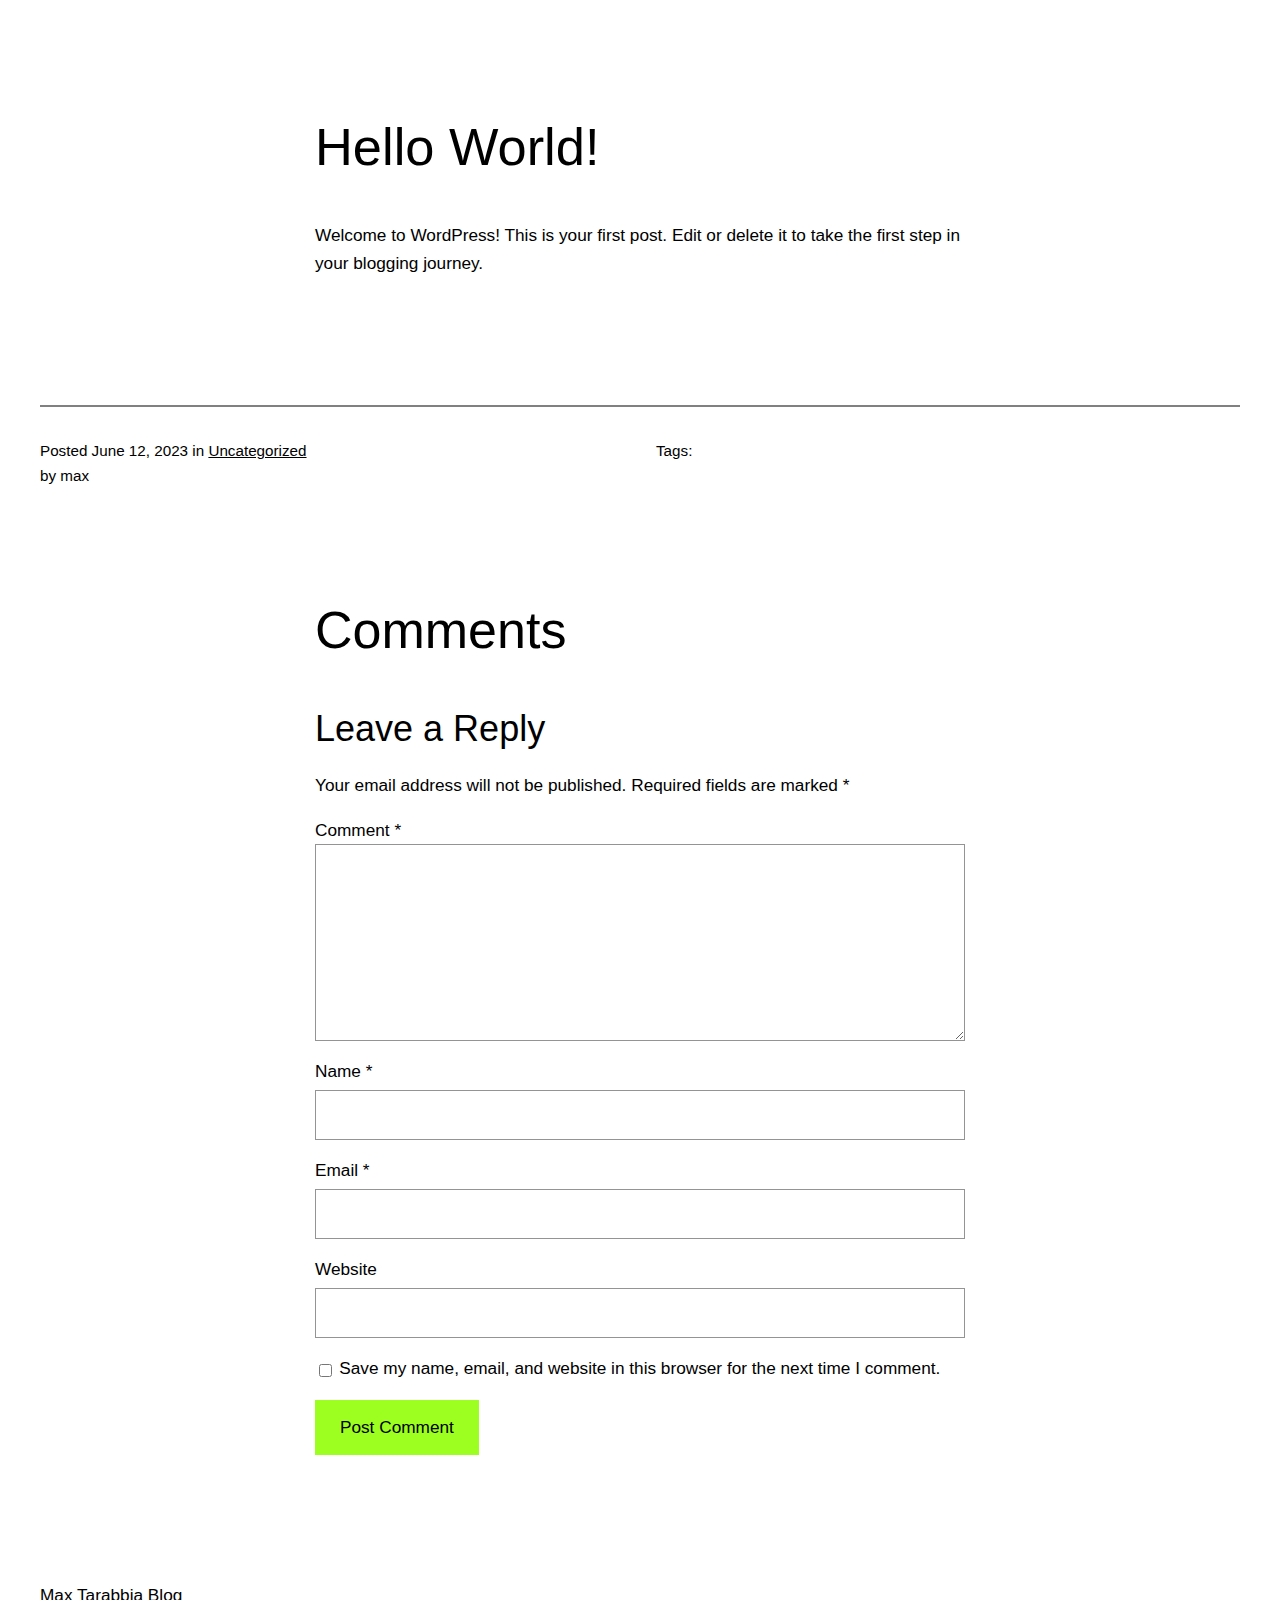
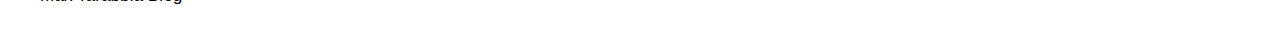
<file: hello-world-2/index.html>
<!DOCTYPE html>
<html lang="en-US">
<head>
	<meta charset="UTF-8">
	<meta name="viewport" content="width=device-width, initial-scale=1">
<meta name="robots" content="max-image-preview:large">
<title>Hello World! &#8211; Max Tarabbia Blog</title>
<link rel="alternate" type="application/rss+xml" title="Max Tarabbia Blog &raquo; Feed" href="/feed/">
<link rel="alternate" type="application/rss+xml" title="Max Tarabbia Blog &raquo; Comments Feed" href="/comments/feed/">
<link rel="alternate" type="application/rss+xml" title="Max Tarabbia Blog &raquo; Hello World! Comments Feed" href="/hello-world-2/feed/">
<script>
window._wpemojiSettings = {"baseUrl":"https:\/\/s.w.org\/images\/core\/emoji\/14.0.0\/72x72\/","ext":".png","svgUrl":"https:\/\/s.w.org\/images\/core\/emoji\/14.0.0\/svg\/","svgExt":".svg","source":{"concatemoji":"\/wp-includes\/js\/wp-emoji-release.min.js?ver=6.2.2"}};
/*! This file is auto-generated */
!function(e,a,t){var n,r,o,i=a.createElement("canvas"),p=i.getContext&&i.getContext("2d");function s(e,t){p.clearRect(0,0,i.width,i.height),p.fillText(e,0,0);e=i.toDataURL();return p.clearRect(0,0,i.width,i.height),p.fillText(t,0,0),e===i.toDataURL()}function c(e){var t=a.createElement("script");t.src=e,t.defer=t.type="text/javascript",a.getElementsByTagName("head")[0].appendChild(t)}for(o=Array("flag","emoji"),t.supports={everything:!0,everythingExceptFlag:!0},r=0;r<o.length;r++)t.supports[o[r]]=function(e){if(p&&p.fillText)switch(p.textBaseline="top",p.font="600 32px Arial",e){case"flag":return s("🏳️‍⚧️","🏳️​⚧️")?!1:!s("🇺🇳","🇺​🇳")&&!s("🏴󠁧󠁢󠁥󠁮󠁧󠁿","🏴​󠁧​󠁢​󠁥​󠁮​󠁧​󠁿");case"emoji":return!s("🫱🏻‍🫲🏿","🫱🏻​🫲🏿")}return!1}(o[r]),t.supports.everything=t.supports.everything&&t.supports[o[r]],"flag"!==o[r]&&(t.supports.everythingExceptFlag=t.supports.everythingExceptFlag&&t.supports[o[r]]);t.supports.everythingExceptFlag=t.supports.everythingExceptFlag&&!t.supports.flag,t.DOMReady=!1,t.readyCallback=function(){t.DOMReady=!0},t.supports.everything||(n=function(){t.readyCallback()},a.addEventListener?(a.addEventListener("DOMContentLoaded",n,!1),e.addEventListener("load",n,!1)):(e.attachEvent("onload",n),a.attachEvent("onreadystatechange",function(){"complete"===a.readyState&&t.readyCallback()})),(e=t.source||{}).concatemoji?c(e.concatemoji):e.wpemoji&&e.twemoji&&(c(e.twemoji),c(e.wpemoji)))}(window,document,window._wpemojiSettings);
</script>
<style>img.wp-smiley,
img.emoji {
	display: inline !important;
	border: none !important;
	box-shadow: none !important;
	height: 1em !important;
	width: 1em !important;
	margin: 0 0.07em !important;
	vertical-align: -0.1em !important;
	background: none !important;
	padding: 0 !important;
}</style>
	<style id="wp-block-post-featured-image-inline-css">.wp-block-post-featured-image{margin-left:0;margin-right:0}.wp-block-post-featured-image a{display:block}.wp-block-post-featured-image img{box-sizing:border-box;height:auto;max-width:100%;vertical-align:bottom;width:100%}.wp-block-post-featured-image.alignfull img,.wp-block-post-featured-image.alignwide img{width:100%}.wp-block-post-featured-image .wp-block-post-featured-image__overlay.has-background-dim{background-color:#000;inset:0;position:absolute}.wp-block-post-featured-image{position:relative}.wp-block-post-featured-image .wp-block-post-featured-image__overlay.has-background-gradient{background-color:transparent}.wp-block-post-featured-image .wp-block-post-featured-image__overlay.has-background-dim-0{opacity:0}.wp-block-post-featured-image .wp-block-post-featured-image__overlay.has-background-dim-10{opacity:.1}.wp-block-post-featured-image .wp-block-post-featured-image__overlay.has-background-dim-20{opacity:.2}.wp-block-post-featured-image .wp-block-post-featured-image__overlay.has-background-dim-30{opacity:.3}.wp-block-post-featured-image .wp-block-post-featured-image__overlay.has-background-dim-40{opacity:.4}.wp-block-post-featured-image .wp-block-post-featured-image__overlay.has-background-dim-50{opacity:.5}.wp-block-post-featured-image .wp-block-post-featured-image__overlay.has-background-dim-60{opacity:.6}.wp-block-post-featured-image .wp-block-post-featured-image__overlay.has-background-dim-70{opacity:.7}.wp-block-post-featured-image .wp-block-post-featured-image__overlay.has-background-dim-80{opacity:.8}.wp-block-post-featured-image .wp-block-post-featured-image__overlay.has-background-dim-90{opacity:.9}.wp-block-post-featured-image .wp-block-post-featured-image__overlay.has-background-dim-100{opacity:1}</style>
<style id="wp-block-post-title-inline-css">.wp-block-post-title{box-sizing:border-box;word-break:break-word}.wp-block-post-title a{display:inline-block}
.wp-block-post-title{font-weight: 400;margin-top: 1.25rem;margin-bottom: 1.25rem;}
.wp-block-post-title a:where(:not(.wp-element-button)){text-decoration: none;}
.wp-block-post-title a:where(:not(.wp-element-button)):hover{text-decoration: underline;}
.wp-block-post-title a:where(:not(.wp-element-button)):focus{text-decoration: underline dashed;}
.wp-block-post-title a:where(:not(.wp-element-button)):active{color: var(--wp--preset--color--secondary);text-decoration: none;}</style>
<style id="wp-block-group-inline-css">.wp-block-group{box-sizing:border-box}</style>
<style id="wp-block-paragraph-inline-css">.is-small-text{font-size:.875em}.is-regular-text{font-size:1em}.is-large-text{font-size:2.25em}.is-larger-text{font-size:3em}.has-drop-cap:not(:focus):first-letter{float:left;font-size:8.4em;font-style:normal;font-weight:100;line-height:.68;margin:.05em .1em 0 0;text-transform:uppercase}body.rtl .has-drop-cap:not(:focus):first-letter{float:none;margin-left:.1em}p.has-drop-cap.has-background{overflow:hidden}p.has-background{padding:1.25em 2.375em}:where(p.has-text-color:not(.has-link-color)) a{color:inherit}</style>
<style id="wp-block-post-content-inline-css">.wp-block-post-content a:where(:not(.wp-element-button)){color: var(--wp--preset--color--secondary);}</style>
<style id="wp-block-spacer-inline-css">.wp-block-spacer{clear:both}</style>
<style id="wp-block-separator-inline-css">@charset "UTF-8";.wp-block-separator{border:1px solid;border-left:none;border-right:none}.wp-block-separator.is-style-dots{background:none!important;border:none;height:auto;line-height:1;text-align:center}.wp-block-separator.is-style-dots:before{color:currentColor;content:"···";font-family:serif;font-size:1.5em;letter-spacing:2em;padding-left:2em}</style>
<style id="wp-block-post-date-inline-css">.wp-block-post-date{box-sizing:border-box}
.wp-block-post-date{font-size: var(--wp--preset--font-size--small);font-weight: 400;}
.wp-block-post-date a:where(:not(.wp-element-button)){text-decoration: none;}
.wp-block-post-date a:where(:not(.wp-element-button)):hover{text-decoration: underline;}</style>
<style id="wp-block-post-terms-inline-css">.wp-block-post-terms{box-sizing:border-box}.wp-block-post-terms .wp-block-post-terms__separator{white-space:pre-wrap}
.wp-block-post-terms{font-size: var(--wp--preset--font-size--small);}</style>
<style id="wp-block-post-author-inline-css">.wp-block-post-author{display:flex;flex-wrap:wrap}.wp-block-post-author__byline{font-size:.5em;margin-bottom:0;margin-top:0;width:100%}.wp-block-post-author__avatar{margin-right:1em}.wp-block-post-author__bio{font-size:.7em;margin-bottom:.7em}.wp-block-post-author__content{flex-basis:0;flex-grow:1}.wp-block-post-author__name{margin:0}
.wp-block-post-author{font-size: var(--wp--preset--font-size--small);}</style>
<style id="wp-block-columns-inline-css">.wp-block-columns{align-items:normal!important;box-sizing:border-box;display:flex;flex-wrap:wrap!important;margin-bottom:1.75em}@media (min-width:782px){.wp-block-columns{flex-wrap:nowrap!important}}.wp-block-columns.are-vertically-aligned-top{align-items:flex-start}.wp-block-columns.are-vertically-aligned-center{align-items:center}.wp-block-columns.are-vertically-aligned-bottom{align-items:flex-end}@media (max-width:781px){.wp-block-columns:not(.is-not-stacked-on-mobile)>.wp-block-column{flex-basis:100%!important}}@media (min-width:782px){.wp-block-columns:not(.is-not-stacked-on-mobile)>.wp-block-column{flex-basis:0;flex-grow:1}.wp-block-columns:not(.is-not-stacked-on-mobile)>.wp-block-column[style*=flex-basis]{flex-grow:0}}.wp-block-columns.is-not-stacked-on-mobile{flex-wrap:nowrap!important}.wp-block-columns.is-not-stacked-on-mobile>.wp-block-column{flex-basis:0;flex-grow:1}.wp-block-columns.is-not-stacked-on-mobile>.wp-block-column[style*=flex-basis]{flex-grow:0}:where(.wp-block-columns.has-background){padding:1.25em 2.375em}.wp-block-column{flex-grow:1;min-width:0;overflow-wrap:break-word;word-break:break-word}.wp-block-column.is-vertically-aligned-top{align-self:flex-start}.wp-block-column.is-vertically-aligned-center{align-self:center}.wp-block-column.is-vertically-aligned-bottom{align-self:flex-end}.wp-block-column.is-vertically-aligned-bottom,.wp-block-column.is-vertically-aligned-center,.wp-block-column.is-vertically-aligned-top{width:100%}</style>
<style id="wp-block-heading-inline-css">h1.has-background,h2.has-background,h3.has-background,h4.has-background,h5.has-background,h6.has-background{padding:1.25em 2.375em}</style>
<style id="wp-block-comments-title-inline-css">.wp-block-comments-title{font-size: var(--wp--preset--font-size--large);margin-bottom: var(--wp--preset--spacing--40);}</style>
<style id="wp-block-comment-template-inline-css">.wp-block-comment-template{box-sizing:border-box;list-style:none;margin-bottom:0;max-width:100%;padding:0}.wp-block-comment-template li{clear:both}.wp-block-comment-template ol{list-style:none;margin-bottom:0;max-width:100%;padding-left:2rem}.wp-block-comment-template.alignleft{float:left}.wp-block-comment-template.aligncenter{margin-left:auto;margin-right:auto;width:-moz-fit-content;width:fit-content}.wp-block-comment-template.alignright{float:right}</style>
<style id="wp-block-comments-pagination-inline-css">.wp-block-comments-pagination>.wp-block-comments-pagination-next,.wp-block-comments-pagination>.wp-block-comments-pagination-numbers,.wp-block-comments-pagination>.wp-block-comments-pagination-previous{margin-bottom:.5em;margin-right:.5em}.wp-block-comments-pagination>.wp-block-comments-pagination-next:last-child,.wp-block-comments-pagination>.wp-block-comments-pagination-numbers:last-child,.wp-block-comments-pagination>.wp-block-comments-pagination-previous:last-child{margin-right:0}.wp-block-comments-pagination .wp-block-comments-pagination-previous-arrow{display:inline-block;margin-right:1ch}.wp-block-comments-pagination .wp-block-comments-pagination-previous-arrow:not(.is-arrow-chevron){transform:scaleX(1)}.wp-block-comments-pagination .wp-block-comments-pagination-next-arrow{display:inline-block;margin-left:1ch}.wp-block-comments-pagination .wp-block-comments-pagination-next-arrow:not(.is-arrow-chevron){transform:scaleX(1)}.wp-block-comments-pagination.aligncenter{justify-content:center}
.wp-block-comments-pagination{margin-top: var(--wp--preset--spacing--40);}
.wp-block-comments-pagination a:where(:not(.wp-element-button)){text-decoration: none;}</style>
<style id="wp-block-post-comments-form-inline-css">.wp-block-post-comments-form{box-sizing:border-box}.wp-block-post-comments-form[style*=font-weight] :where(.comment-reply-title){font-weight:inherit}.wp-block-post-comments-form[style*=font-family] :where(.comment-reply-title){font-family:inherit}.wp-block-post-comments-form[class*=-font-size] :where(.comment-reply-title),.wp-block-post-comments-form[style*=font-size] :where(.comment-reply-title){font-size:inherit}.wp-block-post-comments-form[style*=line-height] :where(.comment-reply-title){line-height:inherit}.wp-block-post-comments-form[style*=font-style] :where(.comment-reply-title){font-style:inherit}.wp-block-post-comments-form[style*=letter-spacing] :where(.comment-reply-title){letter-spacing:inherit}.wp-block-post-comments-form input[type=submit]{box-shadow:none;cursor:pointer;display:inline-block;overflow-wrap:break-word;text-align:center}.wp-block-post-comments-form input:not([type=submit]),.wp-block-post-comments-form textarea{border:1px solid #949494;font-family:inherit;font-size:1em}.wp-block-post-comments-form input:not([type=submit]):not([type=checkbox]),.wp-block-post-comments-form textarea{padding:calc(.667em + 2px)}.wp-block-post-comments-form .comment-form input:not([type=submit]):not([type=checkbox]),.wp-block-post-comments-form .comment-form textarea{box-sizing:border-box;display:block;width:100%}.wp-block-post-comments-form .comment-form-author label,.wp-block-post-comments-form .comment-form-email label,.wp-block-post-comments-form .comment-form-url label{display:block;margin-bottom:.25em}.wp-block-post-comments-form .comment-form-cookies-consent{display:flex;gap:.25em}.wp-block-post-comments-form .comment-form-cookies-consent #wp-comment-cookies-consent{margin-top:.35em}.wp-block-post-comments-form .comment-reply-title{margin-bottom:0}.wp-block-post-comments-form .comment-reply-title :where(small){font-size:var(--wp--preset--font-size--medium,smaller);margin-left:.5em}</style>
<style id="wp-block-buttons-inline-css">.wp-block-buttons.is-vertical{flex-direction:column}.wp-block-buttons.is-vertical>.wp-block-button:last-child{margin-bottom:0}.wp-block-buttons>.wp-block-button{display:inline-block;margin:0}.wp-block-buttons.is-content-justification-left{justify-content:flex-start}.wp-block-buttons.is-content-justification-left.is-vertical{align-items:flex-start}.wp-block-buttons.is-content-justification-center{justify-content:center}.wp-block-buttons.is-content-justification-center.is-vertical{align-items:center}.wp-block-buttons.is-content-justification-right{justify-content:flex-end}.wp-block-buttons.is-content-justification-right.is-vertical{align-items:flex-end}.wp-block-buttons.is-content-justification-space-between{justify-content:space-between}.wp-block-buttons.aligncenter{text-align:center}.wp-block-buttons:not(.is-content-justification-space-between,.is-content-justification-right,.is-content-justification-left,.is-content-justification-center) .wp-block-button.aligncenter{margin-left:auto;margin-right:auto;width:100%}.wp-block-buttons[style*=text-decoration] .wp-block-button,.wp-block-buttons[style*=text-decoration] .wp-block-button__link{text-decoration:inherit}.wp-block-buttons.has-custom-font-size .wp-block-button__link{font-size:inherit}.wp-block-button.aligncenter{text-align:center}</style>
<style id="wp-block-button-inline-css">.wp-block-button__link{box-sizing:border-box;cursor:pointer;display:inline-block;text-align:center;word-break:break-word}.wp-block-button__link.aligncenter{text-align:center}.wp-block-button__link.alignright{text-align:right}:where(.wp-block-button__link){border-radius:9999px;box-shadow:none;padding:calc(.667em + 2px) calc(1.333em + 2px);text-decoration:none}.wp-block-button[style*=text-decoration] .wp-block-button__link{text-decoration:inherit}.wp-block-buttons>.wp-block-button.has-custom-width{max-width:none}.wp-block-buttons>.wp-block-button.has-custom-width .wp-block-button__link{width:100%}.wp-block-buttons>.wp-block-button.has-custom-font-size .wp-block-button__link{font-size:inherit}.wp-block-buttons>.wp-block-button.wp-block-button__width-25{width:calc(25% - var(--wp--style--block-gap, .5em)*.75)}.wp-block-buttons>.wp-block-button.wp-block-button__width-50{width:calc(50% - var(--wp--style--block-gap, .5em)*.5)}.wp-block-buttons>.wp-block-button.wp-block-button__width-75{width:calc(75% - var(--wp--style--block-gap, .5em)*.25)}.wp-block-buttons>.wp-block-button.wp-block-button__width-100{flex-basis:100%;width:100%}.wp-block-buttons.is-vertical>.wp-block-button.wp-block-button__width-25{width:25%}.wp-block-buttons.is-vertical>.wp-block-button.wp-block-button__width-50{width:50%}.wp-block-buttons.is-vertical>.wp-block-button.wp-block-button__width-75{width:75%}.wp-block-button.is-style-squared,.wp-block-button__link.wp-block-button.is-style-squared{border-radius:0}.wp-block-button.no-border-radius,.wp-block-button__link.no-border-radius{border-radius:0!important}.wp-block-button .wp-block-button__link.is-style-outline,.wp-block-button.is-style-outline>.wp-block-button__link{border:2px solid;padding:.667em 1.333em}.wp-block-button .wp-block-button__link.is-style-outline:not(.has-text-color),.wp-block-button.is-style-outline>.wp-block-button__link:not(.has-text-color){color:currentColor}.wp-block-button .wp-block-button__link.is-style-outline:not(.has-background),.wp-block-button.is-style-outline>.wp-block-button__link:not(.has-background){background-color:transparent;background-image:none}</style>
<style id="wp-block-comments-inline-css">.wp-block-post-comments{box-sizing:border-box}.wp-block-post-comments .alignleft{float:left}.wp-block-post-comments .alignright{float:right}.wp-block-post-comments .navigation:after{clear:both;content:"";display:table}.wp-block-post-comments .commentlist{clear:both;list-style:none;margin:0;padding:0}.wp-block-post-comments .commentlist .comment{min-height:2.25em;padding-left:3.25em}.wp-block-post-comments .commentlist .comment p{font-size:1em;line-height:1.8;margin:1em 0}.wp-block-post-comments .commentlist .children{list-style:none;margin:0;padding:0}.wp-block-post-comments .comment-author{line-height:1.5}.wp-block-post-comments .comment-author .avatar{border-radius:1.5em;display:block;float:left;height:2.5em;margin-right:.75em;margin-top:.5em;width:2.5em}.wp-block-post-comments .comment-author cite{font-style:normal}.wp-block-post-comments .comment-meta{font-size:.875em;line-height:1.5}.wp-block-post-comments .comment-meta b{font-weight:400}.wp-block-post-comments .comment-meta .comment-awaiting-moderation{display:block;margin-bottom:1em;margin-top:1em}.wp-block-post-comments .comment-body .commentmetadata{font-size:.875em}.wp-block-post-comments .comment-form-author label,.wp-block-post-comments .comment-form-comment label,.wp-block-post-comments .comment-form-email label,.wp-block-post-comments .comment-form-url label{display:block;margin-bottom:.25em}.wp-block-post-comments .comment-form input:not([type=submit]):not([type=checkbox]),.wp-block-post-comments .comment-form textarea{box-sizing:border-box;display:block;width:100%}.wp-block-post-comments .comment-form-cookies-consent{display:flex;gap:.25em}.wp-block-post-comments .comment-form-cookies-consent #wp-comment-cookies-consent{margin-top:.35em}.wp-block-post-comments .comment-reply-title{margin-bottom:0}.wp-block-post-comments .comment-reply-title :where(small){font-size:var(--wp--preset--font-size--medium,smaller);margin-left:.5em}.wp-block-post-comments .reply{font-size:.875em;margin-bottom:1.4em}.wp-block-post-comments input:not([type=submit]),.wp-block-post-comments textarea{border:1px solid #949494;font-family:inherit;font-size:1em}.wp-block-post-comments input:not([type=submit]):not([type=checkbox]),.wp-block-post-comments textarea{padding:calc(.667em + 2px)}:where(.wp-block-post-comments input[type=submit]){border:none}</style>
<style id="wp-block-site-title-inline-css">.wp-block-site-title a{color:inherit}
.wp-block-site-title{font-size: var(--wp--preset--font-size--medium);font-weight: normal;line-height: 1.4;}
.wp-block-site-title a:where(:not(.wp-element-button)){text-decoration: none;}
.wp-block-site-title a:where(:not(.wp-element-button)):hover{text-decoration: underline;}
.wp-block-site-title a:where(:not(.wp-element-button)):focus{text-decoration: underline dashed;}
.wp-block-site-title a:where(:not(.wp-element-button)):active{color: var(--wp--preset--color--secondary);text-decoration: none;}</style>
<style id="wp-block-library-inline-css">:root{--wp-admin-theme-color:#007cba;--wp-admin-theme-color--rgb:0,124,186;--wp-admin-theme-color-darker-10:#006ba1;--wp-admin-theme-color-darker-10--rgb:0,107,161;--wp-admin-theme-color-darker-20:#005a87;--wp-admin-theme-color-darker-20--rgb:0,90,135;--wp-admin-border-width-focus:2px;--wp-block-synced-color:#7a00df;--wp-block-synced-color--rgb:122,0,223}@media (-webkit-min-device-pixel-ratio:2),(min-resolution:192dpi){:root{--wp-admin-border-width-focus:1.5px}}.wp-element-button{cursor:pointer}:root{--wp--preset--font-size--normal:16px;--wp--preset--font-size--huge:42px}:root .has-very-light-gray-background-color{background-color:#eee}:root .has-very-dark-gray-background-color{background-color:#313131}:root .has-very-light-gray-color{color:#eee}:root .has-very-dark-gray-color{color:#313131}:root .has-vivid-green-cyan-to-vivid-cyan-blue-gradient-background{background:linear-gradient(135deg,#00d084,#0693e3)}:root .has-purple-crush-gradient-background{background:linear-gradient(135deg,#34e2e4,#4721fb 50%,#ab1dfe)}:root .has-hazy-dawn-gradient-background{background:linear-gradient(135deg,#faaca8,#dad0ec)}:root .has-subdued-olive-gradient-background{background:linear-gradient(135deg,#fafae1,#67a671)}:root .has-atomic-cream-gradient-background{background:linear-gradient(135deg,#fdd79a,#004a59)}:root .has-nightshade-gradient-background{background:linear-gradient(135deg,#330968,#31cdcf)}:root .has-midnight-gradient-background{background:linear-gradient(135deg,#020381,#2874fc)}.has-regular-font-size{font-size:1em}.has-larger-font-size{font-size:2.625em}.has-normal-font-size{font-size:var(--wp--preset--font-size--normal)}.has-huge-font-size{font-size:var(--wp--preset--font-size--huge)}.has-text-align-center{text-align:center}.has-text-align-left{text-align:left}.has-text-align-right{text-align:right}#end-resizable-editor-section{display:none}.aligncenter{clear:both}.items-justified-left{justify-content:flex-start}.items-justified-center{justify-content:center}.items-justified-right{justify-content:flex-end}.items-justified-space-between{justify-content:space-between}.screen-reader-text{clip:rect(1px,1px,1px,1px);word-wrap:normal!important;border:0;-webkit-clip-path:inset(50%);clip-path:inset(50%);height:1px;margin:-1px;overflow:hidden;padding:0;position:absolute;width:1px}.screen-reader-text:focus{clip:auto!important;background-color:#ddd;-webkit-clip-path:none;clip-path:none;color:#444;display:block;font-size:1em;height:auto;left:5px;line-height:normal;padding:15px 23px 14px;text-decoration:none;top:5px;width:auto;z-index:100000}html :where(.has-border-color){border-style:solid}html :where([style*=border-top-color]){border-top-style:solid}html :where([style*=border-right-color]){border-right-style:solid}html :where([style*=border-bottom-color]){border-bottom-style:solid}html :where([style*=border-left-color]){border-left-style:solid}html :where([style*=border-width]){border-style:solid}html :where([style*=border-top-width]){border-top-style:solid}html :where([style*=border-right-width]){border-right-style:solid}html :where([style*=border-bottom-width]){border-bottom-style:solid}html :where([style*=border-left-width]){border-left-style:solid}html :where(img[class*=wp-image-]){height:auto;max-width:100%}figure{margin:0 0 1em}html :where(.is-position-sticky){--wp-admin--admin-bar--position-offset:var(--wp-admin--admin-bar--height,0px)}@media screen and (max-width:600px){html :where(.is-position-sticky){--wp-admin--admin-bar--position-offset:0px}}</style>
<style id="global-styles-inline-css">body{--wp--preset--color--black: #000000;--wp--preset--color--cyan-bluish-gray: #abb8c3;--wp--preset--color--white: #ffffff;--wp--preset--color--pale-pink: #f78da7;--wp--preset--color--vivid-red: #cf2e2e;--wp--preset--color--luminous-vivid-orange: #ff6900;--wp--preset--color--luminous-vivid-amber: #fcb900;--wp--preset--color--light-green-cyan: #7bdcb5;--wp--preset--color--vivid-green-cyan: #00d084;--wp--preset--color--pale-cyan-blue: #8ed1fc;--wp--preset--color--vivid-cyan-blue: #0693e3;--wp--preset--color--vivid-purple: #9b51e0;--wp--preset--color--base: #ffffff;--wp--preset--color--contrast: #000000;--wp--preset--color--primary: #9DFF20;--wp--preset--color--secondary: #345C00;--wp--preset--color--tertiary: #F6F6F6;--wp--preset--gradient--vivid-cyan-blue-to-vivid-purple: linear-gradient(135deg,rgba(6,147,227,1) 0%,rgb(155,81,224) 100%);--wp--preset--gradient--light-green-cyan-to-vivid-green-cyan: linear-gradient(135deg,rgb(122,220,180) 0%,rgb(0,208,130) 100%);--wp--preset--gradient--luminous-vivid-amber-to-luminous-vivid-orange: linear-gradient(135deg,rgba(252,185,0,1) 0%,rgba(255,105,0,1) 100%);--wp--preset--gradient--luminous-vivid-orange-to-vivid-red: linear-gradient(135deg,rgba(255,105,0,1) 0%,rgb(207,46,46) 100%);--wp--preset--gradient--very-light-gray-to-cyan-bluish-gray: linear-gradient(135deg,rgb(238,238,238) 0%,rgb(169,184,195) 100%);--wp--preset--gradient--cool-to-warm-spectrum: linear-gradient(135deg,rgb(74,234,220) 0%,rgb(151,120,209) 20%,rgb(207,42,186) 40%,rgb(238,44,130) 60%,rgb(251,105,98) 80%,rgb(254,248,76) 100%);--wp--preset--gradient--blush-light-purple: linear-gradient(135deg,rgb(255,206,236) 0%,rgb(152,150,240) 100%);--wp--preset--gradient--blush-bordeaux: linear-gradient(135deg,rgb(254,205,165) 0%,rgb(254,45,45) 50%,rgb(107,0,62) 100%);--wp--preset--gradient--luminous-dusk: linear-gradient(135deg,rgb(255,203,112) 0%,rgb(199,81,192) 50%,rgb(65,88,208) 100%);--wp--preset--gradient--pale-ocean: linear-gradient(135deg,rgb(255,245,203) 0%,rgb(182,227,212) 50%,rgb(51,167,181) 100%);--wp--preset--gradient--electric-grass: linear-gradient(135deg,rgb(202,248,128) 0%,rgb(113,206,126) 100%);--wp--preset--gradient--midnight: linear-gradient(135deg,rgb(2,3,129) 0%,rgb(40,116,252) 100%);--wp--preset--duotone--dark-grayscale: url('#wp-duotone-dark-grayscale');--wp--preset--duotone--grayscale: url('#wp-duotone-grayscale');--wp--preset--duotone--purple-yellow: url('#wp-duotone-purple-yellow');--wp--preset--duotone--blue-red: url('#wp-duotone-blue-red');--wp--preset--duotone--midnight: url('#wp-duotone-midnight');--wp--preset--duotone--magenta-yellow: url('#wp-duotone-magenta-yellow');--wp--preset--duotone--purple-green: url('#wp-duotone-purple-green');--wp--preset--duotone--blue-orange: url('#wp-duotone-blue-orange');--wp--preset--font-size--small: clamp(0.875rem, 0.875rem + ((1vw - 0.48rem) * 0.24), 1rem);--wp--preset--font-size--medium: clamp(1rem, 1rem + ((1vw - 0.48rem) * 0.24), 1.125rem);--wp--preset--font-size--large: clamp(1.75rem, 1.75rem + ((1vw - 0.48rem) * 0.24), 1.875rem);--wp--preset--font-size--x-large: 2.25rem;--wp--preset--font-size--xx-large: clamp(4rem, 4rem + ((1vw - 0.48rem) * 11.538), 10rem);--wp--preset--font-family--dm-sans: "DM Sans", sans-serif;--wp--preset--font-family--ibm-plex-mono: 'IBM Plex Mono', monospace;--wp--preset--font-family--inter: "Inter", sans-serif;--wp--preset--font-family--system-font: -apple-system,BlinkMacSystemFont,"Segoe UI",Roboto,Oxygen-Sans,Ubuntu,Cantarell,"Helvetica Neue",sans-serif;--wp--preset--font-family--source-serif-pro: "Source Serif Pro", serif;--wp--preset--spacing--30: clamp(1.5rem, 5vw, 2rem);--wp--preset--spacing--40: clamp(1.8rem, 1.8rem + ((1vw - 0.48rem) * 2.885), 3rem);--wp--preset--spacing--50: clamp(2.5rem, 8vw, 4.5rem);--wp--preset--spacing--60: clamp(3.75rem, 10vw, 7rem);--wp--preset--spacing--70: clamp(5rem, 5.25rem + ((1vw - 0.48rem) * 9.096), 8rem);--wp--preset--spacing--80: clamp(7rem, 14vw, 11rem);--wp--preset--shadow--natural: 6px 6px 9px rgba(0, 0, 0, 0.2);--wp--preset--shadow--deep: 12px 12px 50px rgba(0, 0, 0, 0.4);--wp--preset--shadow--sharp: 6px 6px 0px rgba(0, 0, 0, 0.2);--wp--preset--shadow--outlined: 6px 6px 0px -3px rgba(255, 255, 255, 1), 6px 6px rgba(0, 0, 0, 1);--wp--preset--shadow--crisp: 6px 6px 0px rgba(0, 0, 0, 1);}body { margin: 0;--wp--style--global--content-size: 650px;--wp--style--global--wide-size: 1200px; }.wp-site-blocks { padding-top: var(--wp--style--root--padding-top); padding-bottom: var(--wp--style--root--padding-bottom); }.has-global-padding { padding-right: var(--wp--style--root--padding-right); padding-left: var(--wp--style--root--padding-left); }.has-global-padding :where(.has-global-padding) { padding-right: 0; padding-left: 0; }.has-global-padding > .alignfull { margin-right: calc(var(--wp--style--root--padding-right) * -1); margin-left: calc(var(--wp--style--root--padding-left) * -1); }.has-global-padding :where(.has-global-padding) > .alignfull { margin-right: 0; margin-left: 0; }.has-global-padding > .alignfull:where(:not(.has-global-padding)) > :where([class*="wp-block-"]:not(.alignfull):not([class*="__"]),p,h1,h2,h3,h4,h5,h6,ul,ol) { padding-right: var(--wp--style--root--padding-right); padding-left: var(--wp--style--root--padding-left); }.has-global-padding :where(.has-global-padding) > .alignfull:where(:not(.has-global-padding)) > :where([class*="wp-block-"]:not(.alignfull):not([class*="__"]),p,h1,h2,h3,h4,h5,h6,ul,ol) { padding-right: 0; padding-left: 0; }.wp-site-blocks > .alignleft { float: left; margin-right: 2em; }.wp-site-blocks > .alignright { float: right; margin-left: 2em; }.wp-site-blocks > .aligncenter { justify-content: center; margin-left: auto; margin-right: auto; }.wp-site-blocks > * { margin-block-start: 0; margin-block-end: 0; }.wp-site-blocks > * + * { margin-block-start: 1.5rem; }body { --wp--style--block-gap: 1.5rem; }body .is-layout-flow > *{margin-block-start: 0;margin-block-end: 0;}body .is-layout-flow > * + *{margin-block-start: 1.5rem;margin-block-end: 0;}body .is-layout-constrained > *{margin-block-start: 0;margin-block-end: 0;}body .is-layout-constrained > * + *{margin-block-start: 1.5rem;margin-block-end: 0;}body .is-layout-flex{gap: 1.5rem;}body .is-layout-flow > .alignleft{float: left;margin-inline-start: 0;margin-inline-end: 2em;}body .is-layout-flow > .alignright{float: right;margin-inline-start: 2em;margin-inline-end: 0;}body .is-layout-flow > .aligncenter{margin-left: auto !important;margin-right: auto !important;}body .is-layout-constrained > .alignleft{float: left;margin-inline-start: 0;margin-inline-end: 2em;}body .is-layout-constrained > .alignright{float: right;margin-inline-start: 2em;margin-inline-end: 0;}body .is-layout-constrained > .aligncenter{margin-left: auto !important;margin-right: auto !important;}body .is-layout-constrained > :where(:not(.alignleft):not(.alignright):not(.alignfull)){max-width: var(--wp--style--global--content-size);margin-left: auto !important;margin-right: auto !important;}body .is-layout-constrained > .alignwide{max-width: var(--wp--style--global--wide-size);}body .is-layout-flex{display: flex;}body .is-layout-flex{flex-wrap: wrap;align-items: center;}body .is-layout-flex > *{margin: 0;}body{background-color: var(--wp--preset--color--base);color: var(--wp--preset--color--contrast);font-family: var(--wp--preset--font-family--system-font);font-size: var(--wp--preset--font-size--medium);line-height: 1.6;--wp--style--root--padding-top: var(--wp--preset--spacing--40);--wp--style--root--padding-right: var(--wp--preset--spacing--30);--wp--style--root--padding-bottom: var(--wp--preset--spacing--40);--wp--style--root--padding-left: var(--wp--preset--spacing--30);}a:where(:not(.wp-element-button)){color: var(--wp--preset--color--contrast);text-decoration: underline;}a:where(:not(.wp-element-button)):hover{text-decoration: none;}a:where(:not(.wp-element-button)):focus{text-decoration: underline dashed;}a:where(:not(.wp-element-button)):active{color: var(--wp--preset--color--secondary);text-decoration: none;}h1, h2, h3, h4, h5, h6{font-weight: 400;line-height: 1.4;}h1{font-size: clamp(2.719rem, 2.719rem + ((1vw - 0.48rem) * 1.742), 3.625rem);line-height: 1.2;}h2{font-size: clamp(2.625rem, calc(2.625rem + ((1vw - 0.48rem) * 8.4135)), 3.25rem);line-height: 1.2;}h3{font-size: var(--wp--preset--font-size--x-large);}h4{font-size: var(--wp--preset--font-size--large);}h5{font-size: var(--wp--preset--font-size--medium);font-weight: 700;text-transform: uppercase;}h6{font-size: var(--wp--preset--font-size--medium);text-transform: uppercase;}.wp-element-button, .wp-block-button__link{background-color: var(--wp--preset--color--primary);border-radius: 0;border-width: 0;color: var(--wp--preset--color--contrast);font-family: inherit;font-size: inherit;line-height: inherit;padding: calc(0.667em + 2px) calc(1.333em + 2px);text-decoration: none;}.wp-element-button:visited, .wp-block-button__link:visited{color: var(--wp--preset--color--contrast);}.wp-element-button:hover, .wp-block-button__link:hover{background-color: var(--wp--preset--color--contrast);color: var(--wp--preset--color--base);}.wp-element-button:focus, .wp-block-button__link:focus{background-color: var(--wp--preset--color--contrast);color: var(--wp--preset--color--base);}.wp-element-button:active, .wp-block-button__link:active{background-color: var(--wp--preset--color--secondary);color: var(--wp--preset--color--base);}.has-black-color{color: var(--wp--preset--color--black) !important;}.has-cyan-bluish-gray-color{color: var(--wp--preset--color--cyan-bluish-gray) !important;}.has-white-color{color: var(--wp--preset--color--white) !important;}.has-pale-pink-color{color: var(--wp--preset--color--pale-pink) !important;}.has-vivid-red-color{color: var(--wp--preset--color--vivid-red) !important;}.has-luminous-vivid-orange-color{color: var(--wp--preset--color--luminous-vivid-orange) !important;}.has-luminous-vivid-amber-color{color: var(--wp--preset--color--luminous-vivid-amber) !important;}.has-light-green-cyan-color{color: var(--wp--preset--color--light-green-cyan) !important;}.has-vivid-green-cyan-color{color: var(--wp--preset--color--vivid-green-cyan) !important;}.has-pale-cyan-blue-color{color: var(--wp--preset--color--pale-cyan-blue) !important;}.has-vivid-cyan-blue-color{color: var(--wp--preset--color--vivid-cyan-blue) !important;}.has-vivid-purple-color{color: var(--wp--preset--color--vivid-purple) !important;}.has-base-color{color: var(--wp--preset--color--base) !important;}.has-contrast-color{color: var(--wp--preset--color--contrast) !important;}.has-primary-color{color: var(--wp--preset--color--primary) !important;}.has-secondary-color{color: var(--wp--preset--color--secondary) !important;}.has-tertiary-color{color: var(--wp--preset--color--tertiary) !important;}.has-black-background-color{background-color: var(--wp--preset--color--black) !important;}.has-cyan-bluish-gray-background-color{background-color: var(--wp--preset--color--cyan-bluish-gray) !important;}.has-white-background-color{background-color: var(--wp--preset--color--white) !important;}.has-pale-pink-background-color{background-color: var(--wp--preset--color--pale-pink) !important;}.has-vivid-red-background-color{background-color: var(--wp--preset--color--vivid-red) !important;}.has-luminous-vivid-orange-background-color{background-color: var(--wp--preset--color--luminous-vivid-orange) !important;}.has-luminous-vivid-amber-background-color{background-color: var(--wp--preset--color--luminous-vivid-amber) !important;}.has-light-green-cyan-background-color{background-color: var(--wp--preset--color--light-green-cyan) !important;}.has-vivid-green-cyan-background-color{background-color: var(--wp--preset--color--vivid-green-cyan) !important;}.has-pale-cyan-blue-background-color{background-color: var(--wp--preset--color--pale-cyan-blue) !important;}.has-vivid-cyan-blue-background-color{background-color: var(--wp--preset--color--vivid-cyan-blue) !important;}.has-vivid-purple-background-color{background-color: var(--wp--preset--color--vivid-purple) !important;}.has-base-background-color{background-color: var(--wp--preset--color--base) !important;}.has-contrast-background-color{background-color: var(--wp--preset--color--contrast) !important;}.has-primary-background-color{background-color: var(--wp--preset--color--primary) !important;}.has-secondary-background-color{background-color: var(--wp--preset--color--secondary) !important;}.has-tertiary-background-color{background-color: var(--wp--preset--color--tertiary) !important;}.has-black-border-color{border-color: var(--wp--preset--color--black) !important;}.has-cyan-bluish-gray-border-color{border-color: var(--wp--preset--color--cyan-bluish-gray) !important;}.has-white-border-color{border-color: var(--wp--preset--color--white) !important;}.has-pale-pink-border-color{border-color: var(--wp--preset--color--pale-pink) !important;}.has-vivid-red-border-color{border-color: var(--wp--preset--color--vivid-red) !important;}.has-luminous-vivid-orange-border-color{border-color: var(--wp--preset--color--luminous-vivid-orange) !important;}.has-luminous-vivid-amber-border-color{border-color: var(--wp--preset--color--luminous-vivid-amber) !important;}.has-light-green-cyan-border-color{border-color: var(--wp--preset--color--light-green-cyan) !important;}.has-vivid-green-cyan-border-color{border-color: var(--wp--preset--color--vivid-green-cyan) !important;}.has-pale-cyan-blue-border-color{border-color: var(--wp--preset--color--pale-cyan-blue) !important;}.has-vivid-cyan-blue-border-color{border-color: var(--wp--preset--color--vivid-cyan-blue) !important;}.has-vivid-purple-border-color{border-color: var(--wp--preset--color--vivid-purple) !important;}.has-base-border-color{border-color: var(--wp--preset--color--base) !important;}.has-contrast-border-color{border-color: var(--wp--preset--color--contrast) !important;}.has-primary-border-color{border-color: var(--wp--preset--color--primary) !important;}.has-secondary-border-color{border-color: var(--wp--preset--color--secondary) !important;}.has-tertiary-border-color{border-color: var(--wp--preset--color--tertiary) !important;}.has-vivid-cyan-blue-to-vivid-purple-gradient-background{background: var(--wp--preset--gradient--vivid-cyan-blue-to-vivid-purple) !important;}.has-light-green-cyan-to-vivid-green-cyan-gradient-background{background: var(--wp--preset--gradient--light-green-cyan-to-vivid-green-cyan) !important;}.has-luminous-vivid-amber-to-luminous-vivid-orange-gradient-background{background: var(--wp--preset--gradient--luminous-vivid-amber-to-luminous-vivid-orange) !important;}.has-luminous-vivid-orange-to-vivid-red-gradient-background{background: var(--wp--preset--gradient--luminous-vivid-orange-to-vivid-red) !important;}.has-very-light-gray-to-cyan-bluish-gray-gradient-background{background: var(--wp--preset--gradient--very-light-gray-to-cyan-bluish-gray) !important;}.has-cool-to-warm-spectrum-gradient-background{background: var(--wp--preset--gradient--cool-to-warm-spectrum) !important;}.has-blush-light-purple-gradient-background{background: var(--wp--preset--gradient--blush-light-purple) !important;}.has-blush-bordeaux-gradient-background{background: var(--wp--preset--gradient--blush-bordeaux) !important;}.has-luminous-dusk-gradient-background{background: var(--wp--preset--gradient--luminous-dusk) !important;}.has-pale-ocean-gradient-background{background: var(--wp--preset--gradient--pale-ocean) !important;}.has-electric-grass-gradient-background{background: var(--wp--preset--gradient--electric-grass) !important;}.has-midnight-gradient-background{background: var(--wp--preset--gradient--midnight) !important;}.has-small-font-size{font-size: var(--wp--preset--font-size--small) !important;}.has-medium-font-size{font-size: var(--wp--preset--font-size--medium) !important;}.has-large-font-size{font-size: var(--wp--preset--font-size--large) !important;}.has-x-large-font-size{font-size: var(--wp--preset--font-size--x-large) !important;}.has-xx-large-font-size{font-size: var(--wp--preset--font-size--xx-large) !important;}.has-dm-sans-font-family{font-family: var(--wp--preset--font-family--dm-sans) !important;}.has-ibm-plex-mono-font-family{font-family: var(--wp--preset--font-family--ibm-plex-mono) !important;}.has-inter-font-family{font-family: var(--wp--preset--font-family--inter) !important;}.has-system-font-font-family{font-family: var(--wp--preset--font-family--system-font) !important;}.has-source-serif-pro-font-family{font-family: var(--wp--preset--font-family--source-serif-pro) !important;}</style>
<style id="core-block-supports-inline-css">.wp-container-6.wp-container-6{gap:0.5ch;flex-direction:column;align-items:flex-start;}.wp-container-8.wp-container-8{flex-wrap:nowrap;gap:var(--wp--preset--spacing--30);}.wp-container-3.wp-container-3,.wp-container-4.wp-container-4{gap:0.5ch;}.wp-container-5.wp-container-5 > *,.wp-container-7.wp-container-7 > *{margin-block-start:0;margin-block-end:0;}.wp-container-5.wp-container-5.wp-container-5.wp-container-5 > * + *,.wp-container-7.wp-container-7.wp-container-7.wp-container-7 > * + *{margin-block-start:0px;margin-block-end:0;}.wp-container-10.wp-container-10,.wp-container-13.wp-container-13{justify-content:space-between;}</style>
<style id="wp-webfonts-inline-css">@font-face{font-family:"DM Sans";font-style:normal;font-weight:400;font-display:fallback;src:url('/wp-content/themes/twentytwentythree/assets/fonts/dm-sans/DMSans-Regular.woff2') format('woff2');font-stretch:normal;}@font-face{font-family:"DM Sans";font-style:italic;font-weight:400;font-display:fallback;src:url('/wp-content/themes/twentytwentythree/assets/fonts/dm-sans/DMSans-Regular-Italic.woff2') format('woff2');font-stretch:normal;}@font-face{font-family:"DM Sans";font-style:normal;font-weight:700;font-display:fallback;src:url('/wp-content/themes/twentytwentythree/assets/fonts/dm-sans/DMSans-Bold.woff2') format('woff2');font-stretch:normal;}@font-face{font-family:"DM Sans";font-style:italic;font-weight:700;font-display:fallback;src:url('/wp-content/themes/twentytwentythree/assets/fonts/dm-sans/DMSans-Bold-Italic.woff2') format('woff2');font-stretch:normal;}@font-face{font-family:"IBM Plex Mono";font-style:normal;font-weight:300;font-display:block;src:url('/wp-content/themes/twentytwentythree/assets/fonts/ibm-plex-mono/IBMPlexMono-Light.woff2') format('woff2');font-stretch:normal;}@font-face{font-family:"IBM Plex Mono";font-style:normal;font-weight:400;font-display:block;src:url('/wp-content/themes/twentytwentythree/assets/fonts/ibm-plex-mono/IBMPlexMono-Regular.woff2') format('woff2');font-stretch:normal;}@font-face{font-family:"IBM Plex Mono";font-style:italic;font-weight:400;font-display:block;src:url('/wp-content/themes/twentytwentythree/assets/fonts/ibm-plex-mono/IBMPlexMono-Italic.woff2') format('woff2');font-stretch:normal;}@font-face{font-family:"IBM Plex Mono";font-style:normal;font-weight:700;font-display:block;src:url('/wp-content/themes/twentytwentythree/assets/fonts/ibm-plex-mono/IBMPlexMono-Bold.woff2') format('woff2');font-stretch:normal;}@font-face{font-family:Inter;font-style:normal;font-weight:200 900;font-display:fallback;src:url('/wp-content/themes/twentytwentythree/assets/fonts/inter/Inter-VariableFont_slnt,wght.ttf') format('truetype');font-stretch:normal;}@font-face{font-family:"Source Serif Pro";font-style:normal;font-weight:200 900;font-display:fallback;src:url('/wp-content/themes/twentytwentythree/assets/fonts/source-serif-pro/SourceSerif4Variable-Roman.ttf.woff2') format('woff2');font-stretch:normal;}@font-face{font-family:"Source Serif Pro";font-style:italic;font-weight:200 900;font-display:fallback;src:url('/wp-content/themes/twentytwentythree/assets/fonts/source-serif-pro/SourceSerif4Variable-Italic.ttf.woff2') format('woff2');font-stretch:normal;}</style>
<link rel="https://api.w.org/" href="/wp-json/">
<link rel="alternate" type="application/json" href="/wp-json/wp/v2/posts/14">
<link rel="EditURI" type="application/rsd+xml" title="RSD" href="/xmlrpc.php?rsd">
<link rel="wlwmanifest" type="application/wlwmanifest+xml" href="/wp-includes/wlwmanifest.xml">
<meta name="generator" content="WordPress 6.2.2">
<link rel="canonical" href="/hello-world-2/">
<link rel="shortlink" href="/?p=14">
<link rel="alternate" type="application/json+oembed" href="/wp-json/oembed/1.0/embed?url=http%3A%2F%2F%2Fhello-world-2%2F">
<link rel="alternate" type="text/xml+oembed" href="/wp-json/oembed/1.0/embed?url=http%3A%2F%2F%2Fhello-world-2%2F#038;format=xml">
		<script>document.documentElement.className = document.documentElement.className.replace( 'no-js', 'js' );</script>
				<style>.no-js img.lazyload { display: none; }
			figure.wp-block-image img.lazyloading { min-width: 150px; }
							.lazyload, .lazyloading { opacity: 0; }
				.lazyloaded {
					opacity: 1;
					transition: opacity 400ms;
					transition-delay: 0ms;
				}</style>
		</head>

<body class="post-template-default single single-post postid-14 single-format-standard wp-embed-responsive">
<svg xmlns="http://www.w3.org/2000/svg" viewbox="0 0 0 0" width="0" height="0" focusable="false" role="none" style="visibility: hidden; position: absolute; left: -9999px; overflow: hidden;"><defs><filter id="wp-duotone-dark-grayscale"><fecolormatrix color-interpolation-filters="sRGB" type="matrix" values=" .299 .587 .114 0 0 .299 .587 .114 0 0 .299 .587 .114 0 0 .299 .587 .114 0 0 "></fecolormatrix><fecomponenttransfer color-interpolation-filters="sRGB"><fefuncr type="table" tablevalues="0 0.49803921568627"></fefuncr><fefuncg type="table" tablevalues="0 0.49803921568627"></fefuncg><fefuncb type="table" tablevalues="0 0.49803921568627"></fefuncb><fefunca type="table" tablevalues="1 1"></fefunca></fecomponenttransfer><fecomposite in2="SourceGraphic" operator="in"></fecomposite></filter></defs></svg><svg xmlns="http://www.w3.org/2000/svg" viewbox="0 0 0 0" width="0" height="0" focusable="false" role="none" style="visibility: hidden; position: absolute; left: -9999px; overflow: hidden;"><defs><filter id="wp-duotone-grayscale"><fecolormatrix color-interpolation-filters="sRGB" type="matrix" values=" .299 .587 .114 0 0 .299 .587 .114 0 0 .299 .587 .114 0 0 .299 .587 .114 0 0 "></fecolormatrix><fecomponenttransfer color-interpolation-filters="sRGB"><fefuncr type="table" tablevalues="0 1"></fefuncr><fefuncg type="table" tablevalues="0 1"></fefuncg><fefuncb type="table" tablevalues="0 1"></fefuncb><fefunca type="table" tablevalues="1 1"></fefunca></fecomponenttransfer><fecomposite in2="SourceGraphic" operator="in"></fecomposite></filter></defs></svg><svg xmlns="http://www.w3.org/2000/svg" viewbox="0 0 0 0" width="0" height="0" focusable="false" role="none" style="visibility: hidden; position: absolute; left: -9999px; overflow: hidden;"><defs><filter id="wp-duotone-purple-yellow"><fecolormatrix color-interpolation-filters="sRGB" type="matrix" values=" .299 .587 .114 0 0 .299 .587 .114 0 0 .299 .587 .114 0 0 .299 .587 .114 0 0 "></fecolormatrix><fecomponenttransfer color-interpolation-filters="sRGB"><fefuncr type="table" tablevalues="0.54901960784314 0.98823529411765"></fefuncr><fefuncg type="table" tablevalues="0 1"></fefuncg><fefuncb type="table" tablevalues="0.71764705882353 0.25490196078431"></fefuncb><fefunca type="table" tablevalues="1 1"></fefunca></fecomponenttransfer><fecomposite in2="SourceGraphic" operator="in"></fecomposite></filter></defs></svg><svg xmlns="http://www.w3.org/2000/svg" viewbox="0 0 0 0" width="0" height="0" focusable="false" role="none" style="visibility: hidden; position: absolute; left: -9999px; overflow: hidden;"><defs><filter id="wp-duotone-blue-red"><fecolormatrix color-interpolation-filters="sRGB" type="matrix" values=" .299 .587 .114 0 0 .299 .587 .114 0 0 .299 .587 .114 0 0 .299 .587 .114 0 0 "></fecolormatrix><fecomponenttransfer color-interpolation-filters="sRGB"><fefuncr type="table" tablevalues="0 1"></fefuncr><fefuncg type="table" tablevalues="0 0.27843137254902"></fefuncg><fefuncb type="table" tablevalues="0.5921568627451 0.27843137254902"></fefuncb><fefunca type="table" tablevalues="1 1"></fefunca></fecomponenttransfer><fecomposite in2="SourceGraphic" operator="in"></fecomposite></filter></defs></svg><svg xmlns="http://www.w3.org/2000/svg" viewbox="0 0 0 0" width="0" height="0" focusable="false" role="none" style="visibility: hidden; position: absolute; left: -9999px; overflow: hidden;"><defs><filter id="wp-duotone-midnight"><fecolormatrix color-interpolation-filters="sRGB" type="matrix" values=" .299 .587 .114 0 0 .299 .587 .114 0 0 .299 .587 .114 0 0 .299 .587 .114 0 0 "></fecolormatrix><fecomponenttransfer color-interpolation-filters="sRGB"><fefuncr type="table" tablevalues="0 0"></fefuncr><fefuncg type="table" tablevalues="0 0.64705882352941"></fefuncg><fefuncb type="table" tablevalues="0 1"></fefuncb><fefunca type="table" tablevalues="1 1"></fefunca></fecomponenttransfer><fecomposite in2="SourceGraphic" operator="in"></fecomposite></filter></defs></svg><svg xmlns="http://www.w3.org/2000/svg" viewbox="0 0 0 0" width="0" height="0" focusable="false" role="none" style="visibility: hidden; position: absolute; left: -9999px; overflow: hidden;"><defs><filter id="wp-duotone-magenta-yellow"><fecolormatrix color-interpolation-filters="sRGB" type="matrix" values=" .299 .587 .114 0 0 .299 .587 .114 0 0 .299 .587 .114 0 0 .299 .587 .114 0 0 "></fecolormatrix><fecomponenttransfer color-interpolation-filters="sRGB"><fefuncr type="table" tablevalues="0.78039215686275 1"></fefuncr><fefuncg type="table" tablevalues="0 0.94901960784314"></fefuncg><fefuncb type="table" tablevalues="0.35294117647059 0.47058823529412"></fefuncb><fefunca type="table" tablevalues="1 1"></fefunca></fecomponenttransfer><fecomposite in2="SourceGraphic" operator="in"></fecomposite></filter></defs></svg><svg xmlns="http://www.w3.org/2000/svg" viewbox="0 0 0 0" width="0" height="0" focusable="false" role="none" style="visibility: hidden; position: absolute; left: -9999px; overflow: hidden;"><defs><filter id="wp-duotone-purple-green"><fecolormatrix color-interpolation-filters="sRGB" type="matrix" values=" .299 .587 .114 0 0 .299 .587 .114 0 0 .299 .587 .114 0 0 .299 .587 .114 0 0 "></fecolormatrix><fecomponenttransfer color-interpolation-filters="sRGB"><fefuncr type="table" tablevalues="0.65098039215686 0.40392156862745"></fefuncr><fefuncg type="table" tablevalues="0 1"></fefuncg><fefuncb type="table" tablevalues="0.44705882352941 0.4"></fefuncb><fefunca type="table" tablevalues="1 1"></fefunca></fecomponenttransfer><fecomposite in2="SourceGraphic" operator="in"></fecomposite></filter></defs></svg><svg xmlns="http://www.w3.org/2000/svg" viewbox="0 0 0 0" width="0" height="0" focusable="false" role="none" style="visibility: hidden; position: absolute; left: -9999px; overflow: hidden;"><defs><filter id="wp-duotone-blue-orange"><fecolormatrix color-interpolation-filters="sRGB" type="matrix" values=" .299 .587 .114 0 0 .299 .587 .114 0 0 .299 .587 .114 0 0 .299 .587 .114 0 0 "></fecolormatrix><fecomponenttransfer color-interpolation-filters="sRGB"><fefuncr type="table" tablevalues="0.098039215686275 1"></fefuncr><fefuncg type="table" tablevalues="0 0.66274509803922"></fefuncg><fefuncb type="table" tablevalues="0.84705882352941 0.41960784313725"></fefuncb><fefunca type="table" tablevalues="1 1"></fefunca></fecomponenttransfer><fecomposite in2="SourceGraphic" operator="in"></fecomposite></filter></defs></svg>
<div class="wp-site-blocks">
<header class="wp-block-template-part"></header>


<main class="wp-block-group is-layout-flow" style="margin-top:var(--wp--preset--spacing--50)">
	
	<div class="wp-block-group has-global-padding is-layout-constrained">
		
		<h1 style="margin-bottom:var(--wp--preset--spacing--40);" class="wp-block-post-title">Hello World!</h1>
	</div>
	

	<div class="entry-content wp-block-post-content has-global-padding is-layout-constrained">
<p>Welcome to WordPress! This is your first post. Edit or delete it to take the first step in your blogging journey.</p>
</div>
	<div class="wp-block-template-part">
<div style="height:0/" aria-hidden="true" class="wp-block-spacer"></div>



<div class="wp-block-group has-global-padding is-layout-constrained" style="margin-top:var(--wp--preset--spacing--70)">
	
	<hr class="wp-block-separator alignwide has-css-opacity is-style-wide">
	

	
	<div class="wp-block-columns alignwide has-small-font-size is-layout-flex wp-container-8" style="margin-top:var(--wp--preset--spacing--30)">
		
		<div class="wp-block-column is-layout-flow wp-container-5">
			
			<div class="wp-block-group is-layout-flex wp-container-3">
				
				<p>
					Posted				</p>
				

				<div class="wp-block-post-date"><time datetime="2023-06-12T02:45:07-05:00">June 12, 2023</time></div>

				
				<p>
					in				</p>
				

				<div class="taxonomy-category wp-block-post-terms"><a href="/category/uncategorized/" rel="tag">Uncategorized</a></div>
			</div>
			

			
			<div class="wp-block-group is-layout-flex wp-container-4">
				
				<p>
					by				</p>
				

				<div class="wp-block-post-author"><div class="wp-block-post-author__content"><p class="wp-block-post-author__name">max</p></div></div>
			</div>
			
		</div>
		

		
		<div class="wp-block-column is-layout-flow wp-container-7">
			
			<div class="wp-block-group is-vertical is-layout-flex wp-container-6">
				
				<p>
					Tags:				</p>
				

				
			</div>
			
		</div>
		
	</div>
	
</div>


</div>
	<section class="wp-block-template-part">
<div class="wp-block-group has-global-padding is-layout-constrained" style="padding-top:var(--wp--preset--spacing--40);padding-right:var(--wp--preset--spacing--40);padding-bottom:var(--wp--preset--spacing--40);padding-left:var(--wp--preset--spacing--40)">
	
	<div class="wp-block-comments">
		
		<h2 class="wp-block-heading">Comments</h2>
		

		

		

		

		<div id="respond" class="comment-respond wp-block-post-comments-form">
		<h3 id="reply-title" class="comment-reply-title">Leave a Reply <small><a rel="nofollow" id="cancel-comment-reply-link" href="/hello-world-2/#respond" style="display:none;">Cancel reply</a></small>
</h3>
<form action="http://max-tarabbia-blog.local/wp-comments-post.php" method="post" id="commentform" class="comment-form" novalidate>
<p class="comment-notes"><span id="email-notes">Your email address will not be published.</span> <span class="required-field-message">Required fields are marked <span class="required">*</span></span></p>
<p class="comment-form-comment"><label for="comment">Comment <span class="required">*</span></label> <textarea id="comment" name="comment" cols="45" rows="8" maxlength="65525" required></textarea></p>
<p class="comment-form-author"><label for="author">Name <span class="required">*</span></label> <input id="author" name="author" type="text" value="" size="30" maxlength="245" autocomplete="name" required></p>
<p class="comment-form-email"><label for="email">Email <span class="required">*</span></label> <input id="email" name="email" type="email" value="" size="30" maxlength="100" aria-describedby="email-notes" autocomplete="email" required></p>
<p class="comment-form-url"><label for="url">Website</label> <input id="url" name="url" type="url" value="" size="30" maxlength="200" autocomplete="url"></p>
<p class="comment-form-cookies-consent"><input id="wp-comment-cookies-consent" name="wp-comment-cookies-consent" type="checkbox" value="yes"> <label for="wp-comment-cookies-consent">Save my name, email, and website in this browser for the next time I comment.</label></p>
<p class="form-submit wp-block-button"><input name="submit" type="submit" id="submit" class="wp-block-button__link wp-element-button" value="Post Comment"> <input type="hidden" name="comment_post_ID" value="14" id="comment_post_ID">
<input type="hidden" name="comment_parent" id="comment_parent" value="0">
</p>
</form>	</div>
<!-- #respond -->
	
	</div>
	
</div>


</section>
</main>


<footer class="wp-block-template-part">
<div class="wp-block-group has-global-padding is-layout-constrained">
<div class="wp-block-group alignwide is-content-justification-space-between is-layout-flex wp-container-13" style="padding-top:var(--wp--preset--spacing--40)"><p class="wp-block-site-title"><a href="/" target="_self" rel="home">Max Tarabbia Blog</a></p></div>
</div>
</footer>
</div>

		<style id="skip-link-styles">.skip-link.screen-reader-text {
			border: 0;
			clip: rect(1px,1px,1px,1px);
			clip-path: inset(50%);
			height: 1px;
			margin: -1px;
			overflow: hidden;
			padding: 0;
			position: absolute !important;
			width: 1px;
			word-wrap: normal !important;
		}

		.skip-link.screen-reader-text:focus {
			background-color: #eee;
			clip: auto !important;
			clip-path: none;
			color: #444;
			display: block;
			font-size: 1em;
			height: auto;
			left: 5px;
			line-height: normal;
			padding: 15px 23px 14px;
			text-decoration: none;
			top: 5px;
			width: auto;
			z-index: 100000;
		}</style>
		<script>( function() {
		var skipLinkTarget = document.querySelector( 'main' ),
			sibling,
			skipLinkTargetID,
			skipLink;

		// Early exit if a skip-link target can't be located.
		if ( ! skipLinkTarget ) {
			return;
		}

		// Get the site wrapper.
		// The skip-link will be injected in the beginning of it.
		sibling = document.querySelector( '.wp-site-blocks' );

		// Early exit if the root element was not found.
		if ( ! sibling ) {
			return;
		}

		// Get the skip-link target's ID, and generate one if it doesn't exist.
		skipLinkTargetID = skipLinkTarget.id;
		if ( ! skipLinkTargetID ) {
			skipLinkTargetID = 'wp--skip-link--target';
			skipLinkTarget.id = skipLinkTargetID;
		}

		// Create the skip link.
		skipLink = document.createElement( 'a' );
		skipLink.classList.add( 'skip-link', 'screen-reader-text' );
		skipLink.href = '#' + skipLinkTargetID;
		skipLink.innerHTML = 'Skip to content';

		// Inject the skip link.
		sibling.parentElement.insertBefore( skipLink, sibling );
	}() );</script>
	<script src="/wp-includes/js/comment-reply.min.js?ver=6.2.2" id="comment-reply-js"></script>
<script src="/wp-content/plugins/wp-smushit/app/assets/js/smush-lazy-load.min.js?ver=3.13.2" id="smush-lazy-load-js"></script>
</body>
</html>
</file>
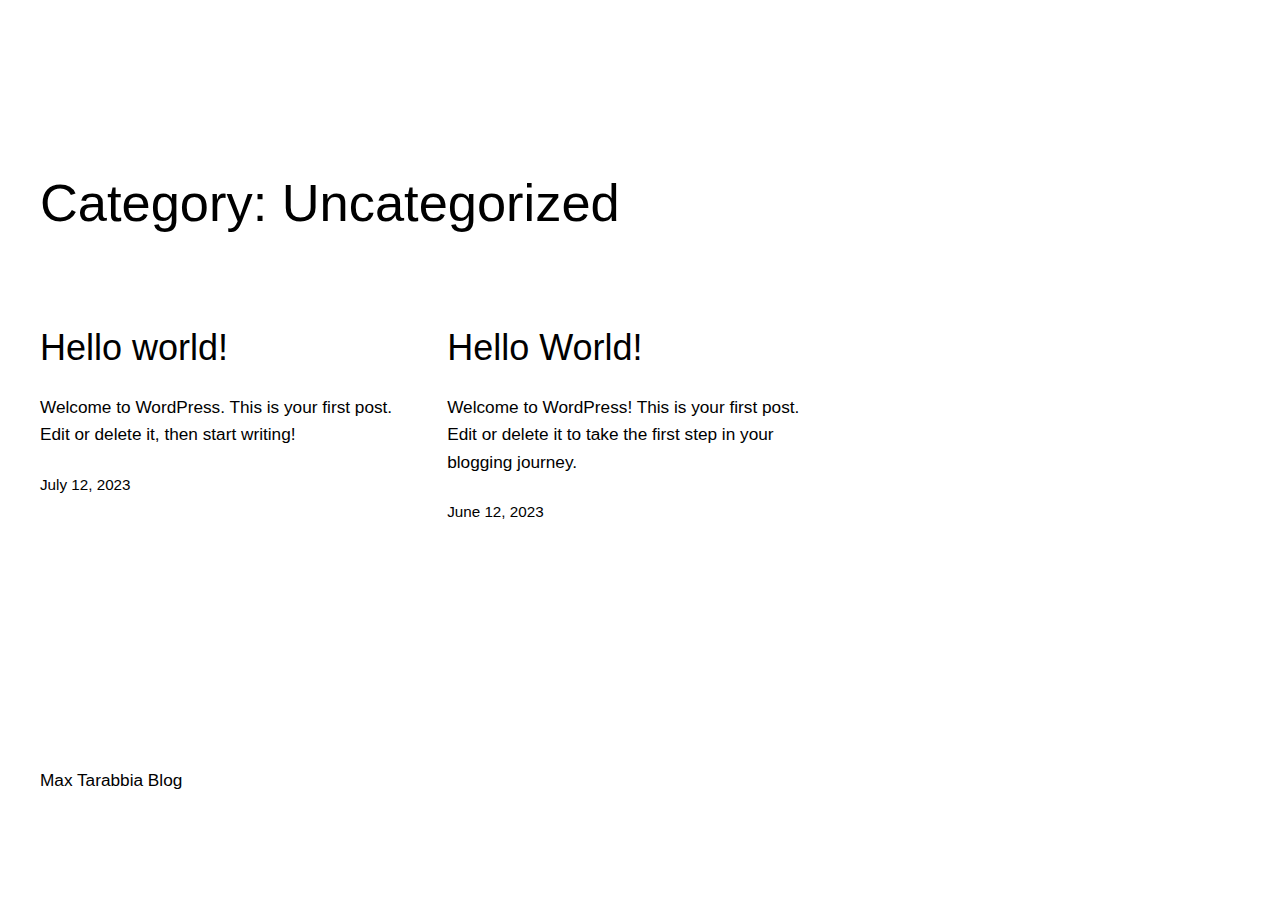
<file: category/uncategorized/index.html>
<!DOCTYPE html>
<html lang="en-US">
<head>
	<meta charset="UTF-8">
	<meta name="viewport" content="width=device-width, initial-scale=1">
<meta name="robots" content="max-image-preview:large">
<title>Uncategorized &#8211; Max Tarabbia Blog</title>
<link rel="alternate" type="application/rss+xml" title="Max Tarabbia Blog &raquo; Feed" href="/feed/">
<link rel="alternate" type="application/rss+xml" title="Max Tarabbia Blog &raquo; Comments Feed" href="/comments/feed/">
<link rel="alternate" type="application/rss+xml" title="Max Tarabbia Blog &raquo; Uncategorized Category Feed" href="/category/uncategorized/feed/">
<script>
window._wpemojiSettings = {"baseUrl":"https:\/\/s.w.org\/images\/core\/emoji\/14.0.0\/72x72\/","ext":".png","svgUrl":"https:\/\/s.w.org\/images\/core\/emoji\/14.0.0\/svg\/","svgExt":".svg","source":{"concatemoji":"\/wp-includes\/js\/wp-emoji-release.min.js?ver=6.2.2"}};
/*! This file is auto-generated */
!function(e,a,t){var n,r,o,i=a.createElement("canvas"),p=i.getContext&&i.getContext("2d");function s(e,t){p.clearRect(0,0,i.width,i.height),p.fillText(e,0,0);e=i.toDataURL();return p.clearRect(0,0,i.width,i.height),p.fillText(t,0,0),e===i.toDataURL()}function c(e){var t=a.createElement("script");t.src=e,t.defer=t.type="text/javascript",a.getElementsByTagName("head")[0].appendChild(t)}for(o=Array("flag","emoji"),t.supports={everything:!0,everythingExceptFlag:!0},r=0;r<o.length;r++)t.supports[o[r]]=function(e){if(p&&p.fillText)switch(p.textBaseline="top",p.font="600 32px Arial",e){case"flag":return s("🏳️‍⚧️","🏳️​⚧️")?!1:!s("🇺🇳","🇺​🇳")&&!s("🏴󠁧󠁢󠁥󠁮󠁧󠁿","🏴​󠁧​󠁢​󠁥​󠁮​󠁧​󠁿");case"emoji":return!s("🫱🏻‍🫲🏿","🫱🏻​🫲🏿")}return!1}(o[r]),t.supports.everything=t.supports.everything&&t.supports[o[r]],"flag"!==o[r]&&(t.supports.everythingExceptFlag=t.supports.everythingExceptFlag&&t.supports[o[r]]);t.supports.everythingExceptFlag=t.supports.everythingExceptFlag&&!t.supports.flag,t.DOMReady=!1,t.readyCallback=function(){t.DOMReady=!0},t.supports.everything||(n=function(){t.readyCallback()},a.addEventListener?(a.addEventListener("DOMContentLoaded",n,!1),e.addEventListener("load",n,!1)):(e.attachEvent("onload",n),a.attachEvent("onreadystatechange",function(){"complete"===a.readyState&&t.readyCallback()})),(e=t.source||{}).concatemoji?c(e.concatemoji):e.wpemoji&&e.twemoji&&(c(e.twemoji),c(e.wpemoji)))}(window,document,window._wpemojiSettings);
</script>
<style>img.wp-smiley,
img.emoji {
	display: inline !important;
	border: none !important;
	box-shadow: none !important;
	height: 1em !important;
	width: 1em !important;
	margin: 0 0.07em !important;
	vertical-align: -0.1em !important;
	background: none !important;
	padding: 0 !important;
}</style>
	<style id="wp-block-query-title-inline-css">.wp-block-query-title{box-sizing:border-box}</style>
<style id="wp-block-post-featured-image-inline-css">.wp-block-post-featured-image{margin-left:0;margin-right:0}.wp-block-post-featured-image a{display:block}.wp-block-post-featured-image img{box-sizing:border-box;height:auto;max-width:100%;vertical-align:bottom;width:100%}.wp-block-post-featured-image.alignfull img,.wp-block-post-featured-image.alignwide img{width:100%}.wp-block-post-featured-image .wp-block-post-featured-image__overlay.has-background-dim{background-color:#000;inset:0;position:absolute}.wp-block-post-featured-image{position:relative}.wp-block-post-featured-image .wp-block-post-featured-image__overlay.has-background-gradient{background-color:transparent}.wp-block-post-featured-image .wp-block-post-featured-image__overlay.has-background-dim-0{opacity:0}.wp-block-post-featured-image .wp-block-post-featured-image__overlay.has-background-dim-10{opacity:.1}.wp-block-post-featured-image .wp-block-post-featured-image__overlay.has-background-dim-20{opacity:.2}.wp-block-post-featured-image .wp-block-post-featured-image__overlay.has-background-dim-30{opacity:.3}.wp-block-post-featured-image .wp-block-post-featured-image__overlay.has-background-dim-40{opacity:.4}.wp-block-post-featured-image .wp-block-post-featured-image__overlay.has-background-dim-50{opacity:.5}.wp-block-post-featured-image .wp-block-post-featured-image__overlay.has-background-dim-60{opacity:.6}.wp-block-post-featured-image .wp-block-post-featured-image__overlay.has-background-dim-70{opacity:.7}.wp-block-post-featured-image .wp-block-post-featured-image__overlay.has-background-dim-80{opacity:.8}.wp-block-post-featured-image .wp-block-post-featured-image__overlay.has-background-dim-90{opacity:.9}.wp-block-post-featured-image .wp-block-post-featured-image__overlay.has-background-dim-100{opacity:1}</style>
<style id="wp-block-post-title-inline-css">.wp-block-post-title{box-sizing:border-box;word-break:break-word}.wp-block-post-title a{display:inline-block}
.wp-block-post-title{font-weight: 400;margin-top: 1.25rem;margin-bottom: 1.25rem;}
.wp-block-post-title a:where(:not(.wp-element-button)){text-decoration: none;}
.wp-block-post-title a:where(:not(.wp-element-button)):hover{text-decoration: underline;}
.wp-block-post-title a:where(:not(.wp-element-button)):focus{text-decoration: underline dashed;}
.wp-block-post-title a:where(:not(.wp-element-button)):active{color: var(--wp--preset--color--secondary);text-decoration: none;}</style>
<style id="wp-block-paragraph-inline-css">.is-small-text{font-size:.875em}.is-regular-text{font-size:1em}.is-large-text{font-size:2.25em}.is-larger-text{font-size:3em}.has-drop-cap:not(:focus):first-letter{float:left;font-size:8.4em;font-style:normal;font-weight:100;line-height:.68;margin:.05em .1em 0 0;text-transform:uppercase}body.rtl .has-drop-cap:not(:focus):first-letter{float:none;margin-left:.1em}p.has-drop-cap.has-background{overflow:hidden}p.has-background{padding:1.25em 2.375em}:where(p.has-text-color:not(.has-link-color)) a{color:inherit}</style>
<style id="wp-block-post-excerpt-inline-css">.wp-block-post-excerpt{margin-bottom:var(--wp--style--block-gap);margin-top:var(--wp--style--block-gap)}.wp-block-post-excerpt__excerpt{margin-bottom:0;margin-top:0}.wp-block-post-excerpt__more-text{margin-bottom:0;margin-top:var(--wp--style--block-gap)}.wp-block-post-excerpt__more-link{display:inline-block}
.wp-block-post-excerpt{font-size: var(--wp--preset--font-size--medium);}</style>
<style id="wp-block-post-date-inline-css">.wp-block-post-date{box-sizing:border-box}
.wp-block-post-date{font-size: var(--wp--preset--font-size--small);font-weight: 400;}
.wp-block-post-date a:where(:not(.wp-element-button)){text-decoration: none;}
.wp-block-post-date a:where(:not(.wp-element-button)):hover{text-decoration: underline;}</style>
<style id="wp-block-spacer-inline-css">.wp-block-spacer{clear:both}</style>
<style id="wp-block-post-template-inline-css">.wp-block-post-template{list-style:none;margin-bottom:0;margin-top:0;max-width:100%;padding:0}.wp-block-post-template.wp-block-post-template{background:none}.wp-block-post-template.is-flex-container{display:flex;flex-direction:row;flex-wrap:wrap;gap:1.25em}.wp-block-post-template.is-flex-container li{margin:0;width:100%}@media (min-width:600px){.wp-block-post-template.is-flex-container.is-flex-container.columns-2>li{width:calc(50% - .625em)}.wp-block-post-template.is-flex-container.is-flex-container.columns-3>li{width:calc(33.33333% - .83333em)}.wp-block-post-template.is-flex-container.is-flex-container.columns-4>li{width:calc(25% - .9375em)}.wp-block-post-template.is-flex-container.is-flex-container.columns-5>li{width:calc(20% - 1em)}.wp-block-post-template.is-flex-container.is-flex-container.columns-6>li{width:calc(16.66667% - 1.04167em)}}</style>
<style id="wp-block-query-pagination-inline-css">.wp-block-query-pagination>.wp-block-query-pagination-next,.wp-block-query-pagination>.wp-block-query-pagination-numbers,.wp-block-query-pagination>.wp-block-query-pagination-previous{margin-bottom:.5em;margin-right:.5em}.wp-block-query-pagination>.wp-block-query-pagination-next:last-child,.wp-block-query-pagination>.wp-block-query-pagination-numbers:last-child,.wp-block-query-pagination>.wp-block-query-pagination-previous:last-child{margin-right:0}.wp-block-query-pagination.is-content-justification-space-between>.wp-block-query-pagination-next:last-of-type{margin-inline-start:auto}.wp-block-query-pagination.is-content-justification-space-between>.wp-block-query-pagination-previous:first-child{margin-inline-end:auto}.wp-block-query-pagination .wp-block-query-pagination-previous-arrow{display:inline-block;margin-right:1ch}.wp-block-query-pagination .wp-block-query-pagination-previous-arrow:not(.is-arrow-chevron){transform:scaleX(1)}.wp-block-query-pagination .wp-block-query-pagination-next-arrow{display:inline-block;margin-left:1ch}.wp-block-query-pagination .wp-block-query-pagination-next-arrow:not(.is-arrow-chevron){transform:scaleX(1)}.wp-block-query-pagination.aligncenter{justify-content:center}
.wp-block-query-pagination{font-size: var(--wp--preset--font-size--small);font-weight: 400;}
.wp-block-query-pagination a:where(:not(.wp-element-button)){text-decoration: none;}
.wp-block-query-pagination a:where(:not(.wp-element-button)):hover{text-decoration: underline;}</style>
<style id="wp-block-query-inline-css">.wp-block-query h2{font-size: var(--wp--preset--font-size--x-large);}</style>
<style id="wp-block-group-inline-css">.wp-block-group{box-sizing:border-box}</style>
<style id="wp-block-site-title-inline-css">.wp-block-site-title a{color:inherit}
.wp-block-site-title{font-size: var(--wp--preset--font-size--medium);font-weight: normal;line-height: 1.4;}
.wp-block-site-title a:where(:not(.wp-element-button)){text-decoration: none;}
.wp-block-site-title a:where(:not(.wp-element-button)):hover{text-decoration: underline;}
.wp-block-site-title a:where(:not(.wp-element-button)):focus{text-decoration: underline dashed;}
.wp-block-site-title a:where(:not(.wp-element-button)):active{color: var(--wp--preset--color--secondary);text-decoration: none;}</style>
<style id="wp-block-library-inline-css">:root{--wp-admin-theme-color:#007cba;--wp-admin-theme-color--rgb:0,124,186;--wp-admin-theme-color-darker-10:#006ba1;--wp-admin-theme-color-darker-10--rgb:0,107,161;--wp-admin-theme-color-darker-20:#005a87;--wp-admin-theme-color-darker-20--rgb:0,90,135;--wp-admin-border-width-focus:2px;--wp-block-synced-color:#7a00df;--wp-block-synced-color--rgb:122,0,223}@media (-webkit-min-device-pixel-ratio:2),(min-resolution:192dpi){:root{--wp-admin-border-width-focus:1.5px}}.wp-element-button{cursor:pointer}:root{--wp--preset--font-size--normal:16px;--wp--preset--font-size--huge:42px}:root .has-very-light-gray-background-color{background-color:#eee}:root .has-very-dark-gray-background-color{background-color:#313131}:root .has-very-light-gray-color{color:#eee}:root .has-very-dark-gray-color{color:#313131}:root .has-vivid-green-cyan-to-vivid-cyan-blue-gradient-background{background:linear-gradient(135deg,#00d084,#0693e3)}:root .has-purple-crush-gradient-background{background:linear-gradient(135deg,#34e2e4,#4721fb 50%,#ab1dfe)}:root .has-hazy-dawn-gradient-background{background:linear-gradient(135deg,#faaca8,#dad0ec)}:root .has-subdued-olive-gradient-background{background:linear-gradient(135deg,#fafae1,#67a671)}:root .has-atomic-cream-gradient-background{background:linear-gradient(135deg,#fdd79a,#004a59)}:root .has-nightshade-gradient-background{background:linear-gradient(135deg,#330968,#31cdcf)}:root .has-midnight-gradient-background{background:linear-gradient(135deg,#020381,#2874fc)}.has-regular-font-size{font-size:1em}.has-larger-font-size{font-size:2.625em}.has-normal-font-size{font-size:var(--wp--preset--font-size--normal)}.has-huge-font-size{font-size:var(--wp--preset--font-size--huge)}.has-text-align-center{text-align:center}.has-text-align-left{text-align:left}.has-text-align-right{text-align:right}#end-resizable-editor-section{display:none}.aligncenter{clear:both}.items-justified-left{justify-content:flex-start}.items-justified-center{justify-content:center}.items-justified-right{justify-content:flex-end}.items-justified-space-between{justify-content:space-between}.screen-reader-text{clip:rect(1px,1px,1px,1px);word-wrap:normal!important;border:0;-webkit-clip-path:inset(50%);clip-path:inset(50%);height:1px;margin:-1px;overflow:hidden;padding:0;position:absolute;width:1px}.screen-reader-text:focus{clip:auto!important;background-color:#ddd;-webkit-clip-path:none;clip-path:none;color:#444;display:block;font-size:1em;height:auto;left:5px;line-height:normal;padding:15px 23px 14px;text-decoration:none;top:5px;width:auto;z-index:100000}html :where(.has-border-color){border-style:solid}html :where([style*=border-top-color]){border-top-style:solid}html :where([style*=border-right-color]){border-right-style:solid}html :where([style*=border-bottom-color]){border-bottom-style:solid}html :where([style*=border-left-color]){border-left-style:solid}html :where([style*=border-width]){border-style:solid}html :where([style*=border-top-width]){border-top-style:solid}html :where([style*=border-right-width]){border-right-style:solid}html :where([style*=border-bottom-width]){border-bottom-style:solid}html :where([style*=border-left-width]){border-left-style:solid}html :where(img[class*=wp-image-]){height:auto;max-width:100%}figure{margin:0 0 1em}html :where(.is-position-sticky){--wp-admin--admin-bar--position-offset:var(--wp-admin--admin-bar--height,0px)}@media screen and (max-width:600px){html :where(.is-position-sticky){--wp-admin--admin-bar--position-offset:0px}}</style>
<style id="global-styles-inline-css">body{--wp--preset--color--black: #000000;--wp--preset--color--cyan-bluish-gray: #abb8c3;--wp--preset--color--white: #ffffff;--wp--preset--color--pale-pink: #f78da7;--wp--preset--color--vivid-red: #cf2e2e;--wp--preset--color--luminous-vivid-orange: #ff6900;--wp--preset--color--luminous-vivid-amber: #fcb900;--wp--preset--color--light-green-cyan: #7bdcb5;--wp--preset--color--vivid-green-cyan: #00d084;--wp--preset--color--pale-cyan-blue: #8ed1fc;--wp--preset--color--vivid-cyan-blue: #0693e3;--wp--preset--color--vivid-purple: #9b51e0;--wp--preset--color--base: #ffffff;--wp--preset--color--contrast: #000000;--wp--preset--color--primary: #9DFF20;--wp--preset--color--secondary: #345C00;--wp--preset--color--tertiary: #F6F6F6;--wp--preset--gradient--vivid-cyan-blue-to-vivid-purple: linear-gradient(135deg,rgba(6,147,227,1) 0%,rgb(155,81,224) 100%);--wp--preset--gradient--light-green-cyan-to-vivid-green-cyan: linear-gradient(135deg,rgb(122,220,180) 0%,rgb(0,208,130) 100%);--wp--preset--gradient--luminous-vivid-amber-to-luminous-vivid-orange: linear-gradient(135deg,rgba(252,185,0,1) 0%,rgba(255,105,0,1) 100%);--wp--preset--gradient--luminous-vivid-orange-to-vivid-red: linear-gradient(135deg,rgba(255,105,0,1) 0%,rgb(207,46,46) 100%);--wp--preset--gradient--very-light-gray-to-cyan-bluish-gray: linear-gradient(135deg,rgb(238,238,238) 0%,rgb(169,184,195) 100%);--wp--preset--gradient--cool-to-warm-spectrum: linear-gradient(135deg,rgb(74,234,220) 0%,rgb(151,120,209) 20%,rgb(207,42,186) 40%,rgb(238,44,130) 60%,rgb(251,105,98) 80%,rgb(254,248,76) 100%);--wp--preset--gradient--blush-light-purple: linear-gradient(135deg,rgb(255,206,236) 0%,rgb(152,150,240) 100%);--wp--preset--gradient--blush-bordeaux: linear-gradient(135deg,rgb(254,205,165) 0%,rgb(254,45,45) 50%,rgb(107,0,62) 100%);--wp--preset--gradient--luminous-dusk: linear-gradient(135deg,rgb(255,203,112) 0%,rgb(199,81,192) 50%,rgb(65,88,208) 100%);--wp--preset--gradient--pale-ocean: linear-gradient(135deg,rgb(255,245,203) 0%,rgb(182,227,212) 50%,rgb(51,167,181) 100%);--wp--preset--gradient--electric-grass: linear-gradient(135deg,rgb(202,248,128) 0%,rgb(113,206,126) 100%);--wp--preset--gradient--midnight: linear-gradient(135deg,rgb(2,3,129) 0%,rgb(40,116,252) 100%);--wp--preset--duotone--dark-grayscale: url('#wp-duotone-dark-grayscale');--wp--preset--duotone--grayscale: url('#wp-duotone-grayscale');--wp--preset--duotone--purple-yellow: url('#wp-duotone-purple-yellow');--wp--preset--duotone--blue-red: url('#wp-duotone-blue-red');--wp--preset--duotone--midnight: url('#wp-duotone-midnight');--wp--preset--duotone--magenta-yellow: url('#wp-duotone-magenta-yellow');--wp--preset--duotone--purple-green: url('#wp-duotone-purple-green');--wp--preset--duotone--blue-orange: url('#wp-duotone-blue-orange');--wp--preset--font-size--small: clamp(0.875rem, 0.875rem + ((1vw - 0.48rem) * 0.24), 1rem);--wp--preset--font-size--medium: clamp(1rem, 1rem + ((1vw - 0.48rem) * 0.24), 1.125rem);--wp--preset--font-size--large: clamp(1.75rem, 1.75rem + ((1vw - 0.48rem) * 0.24), 1.875rem);--wp--preset--font-size--x-large: 2.25rem;--wp--preset--font-size--xx-large: clamp(4rem, 4rem + ((1vw - 0.48rem) * 11.538), 10rem);--wp--preset--font-family--dm-sans: "DM Sans", sans-serif;--wp--preset--font-family--ibm-plex-mono: 'IBM Plex Mono', monospace;--wp--preset--font-family--inter: "Inter", sans-serif;--wp--preset--font-family--system-font: -apple-system,BlinkMacSystemFont,"Segoe UI",Roboto,Oxygen-Sans,Ubuntu,Cantarell,"Helvetica Neue",sans-serif;--wp--preset--font-family--source-serif-pro: "Source Serif Pro", serif;--wp--preset--spacing--30: clamp(1.5rem, 5vw, 2rem);--wp--preset--spacing--40: clamp(1.8rem, 1.8rem + ((1vw - 0.48rem) * 2.885), 3rem);--wp--preset--spacing--50: clamp(2.5rem, 8vw, 4.5rem);--wp--preset--spacing--60: clamp(3.75rem, 10vw, 7rem);--wp--preset--spacing--70: clamp(5rem, 5.25rem + ((1vw - 0.48rem) * 9.096), 8rem);--wp--preset--spacing--80: clamp(7rem, 14vw, 11rem);--wp--preset--shadow--natural: 6px 6px 9px rgba(0, 0, 0, 0.2);--wp--preset--shadow--deep: 12px 12px 50px rgba(0, 0, 0, 0.4);--wp--preset--shadow--sharp: 6px 6px 0px rgba(0, 0, 0, 0.2);--wp--preset--shadow--outlined: 6px 6px 0px -3px rgba(255, 255, 255, 1), 6px 6px rgba(0, 0, 0, 1);--wp--preset--shadow--crisp: 6px 6px 0px rgba(0, 0, 0, 1);}body { margin: 0;--wp--style--global--content-size: 650px;--wp--style--global--wide-size: 1200px; }.wp-site-blocks { padding-top: var(--wp--style--root--padding-top); padding-bottom: var(--wp--style--root--padding-bottom); }.has-global-padding { padding-right: var(--wp--style--root--padding-right); padding-left: var(--wp--style--root--padding-left); }.has-global-padding :where(.has-global-padding) { padding-right: 0; padding-left: 0; }.has-global-padding > .alignfull { margin-right: calc(var(--wp--style--root--padding-right) * -1); margin-left: calc(var(--wp--style--root--padding-left) * -1); }.has-global-padding :where(.has-global-padding) > .alignfull { margin-right: 0; margin-left: 0; }.has-global-padding > .alignfull:where(:not(.has-global-padding)) > :where([class*="wp-block-"]:not(.alignfull):not([class*="__"]),p,h1,h2,h3,h4,h5,h6,ul,ol) { padding-right: var(--wp--style--root--padding-right); padding-left: var(--wp--style--root--padding-left); }.has-global-padding :where(.has-global-padding) > .alignfull:where(:not(.has-global-padding)) > :where([class*="wp-block-"]:not(.alignfull):not([class*="__"]),p,h1,h2,h3,h4,h5,h6,ul,ol) { padding-right: 0; padding-left: 0; }.wp-site-blocks > .alignleft { float: left; margin-right: 2em; }.wp-site-blocks > .alignright { float: right; margin-left: 2em; }.wp-site-blocks > .aligncenter { justify-content: center; margin-left: auto; margin-right: auto; }.wp-site-blocks > * { margin-block-start: 0; margin-block-end: 0; }.wp-site-blocks > * + * { margin-block-start: 1.5rem; }body { --wp--style--block-gap: 1.5rem; }body .is-layout-flow > *{margin-block-start: 0;margin-block-end: 0;}body .is-layout-flow > * + *{margin-block-start: 1.5rem;margin-block-end: 0;}body .is-layout-constrained > *{margin-block-start: 0;margin-block-end: 0;}body .is-layout-constrained > * + *{margin-block-start: 1.5rem;margin-block-end: 0;}body .is-layout-flex{gap: 1.5rem;}body .is-layout-flow > .alignleft{float: left;margin-inline-start: 0;margin-inline-end: 2em;}body .is-layout-flow > .alignright{float: right;margin-inline-start: 2em;margin-inline-end: 0;}body .is-layout-flow > .aligncenter{margin-left: auto !important;margin-right: auto !important;}body .is-layout-constrained > .alignleft{float: left;margin-inline-start: 0;margin-inline-end: 2em;}body .is-layout-constrained > .alignright{float: right;margin-inline-start: 2em;margin-inline-end: 0;}body .is-layout-constrained > .aligncenter{margin-left: auto !important;margin-right: auto !important;}body .is-layout-constrained > :where(:not(.alignleft):not(.alignright):not(.alignfull)){max-width: var(--wp--style--global--content-size);margin-left: auto !important;margin-right: auto !important;}body .is-layout-constrained > .alignwide{max-width: var(--wp--style--global--wide-size);}body .is-layout-flex{display: flex;}body .is-layout-flex{flex-wrap: wrap;align-items: center;}body .is-layout-flex > *{margin: 0;}body{background-color: var(--wp--preset--color--base);color: var(--wp--preset--color--contrast);font-family: var(--wp--preset--font-family--system-font);font-size: var(--wp--preset--font-size--medium);line-height: 1.6;--wp--style--root--padding-top: var(--wp--preset--spacing--40);--wp--style--root--padding-right: var(--wp--preset--spacing--30);--wp--style--root--padding-bottom: var(--wp--preset--spacing--40);--wp--style--root--padding-left: var(--wp--preset--spacing--30);}a:where(:not(.wp-element-button)){color: var(--wp--preset--color--contrast);text-decoration: underline;}a:where(:not(.wp-element-button)):hover{text-decoration: none;}a:where(:not(.wp-element-button)):focus{text-decoration: underline dashed;}a:where(:not(.wp-element-button)):active{color: var(--wp--preset--color--secondary);text-decoration: none;}h1, h2, h3, h4, h5, h6{font-weight: 400;line-height: 1.4;}h1{font-size: clamp(2.719rem, 2.719rem + ((1vw - 0.48rem) * 1.742), 3.625rem);line-height: 1.2;}h2{font-size: clamp(2.625rem, calc(2.625rem + ((1vw - 0.48rem) * 8.4135)), 3.25rem);line-height: 1.2;}h3{font-size: var(--wp--preset--font-size--x-large);}h4{font-size: var(--wp--preset--font-size--large);}h5{font-size: var(--wp--preset--font-size--medium);font-weight: 700;text-transform: uppercase;}h6{font-size: var(--wp--preset--font-size--medium);text-transform: uppercase;}.wp-element-button, .wp-block-button__link{background-color: var(--wp--preset--color--primary);border-radius: 0;border-width: 0;color: var(--wp--preset--color--contrast);font-family: inherit;font-size: inherit;line-height: inherit;padding: calc(0.667em + 2px) calc(1.333em + 2px);text-decoration: none;}.wp-element-button:visited, .wp-block-button__link:visited{color: var(--wp--preset--color--contrast);}.wp-element-button:hover, .wp-block-button__link:hover{background-color: var(--wp--preset--color--contrast);color: var(--wp--preset--color--base);}.wp-element-button:focus, .wp-block-button__link:focus{background-color: var(--wp--preset--color--contrast);color: var(--wp--preset--color--base);}.wp-element-button:active, .wp-block-button__link:active{background-color: var(--wp--preset--color--secondary);color: var(--wp--preset--color--base);}.has-black-color{color: var(--wp--preset--color--black) !important;}.has-cyan-bluish-gray-color{color: var(--wp--preset--color--cyan-bluish-gray) !important;}.has-white-color{color: var(--wp--preset--color--white) !important;}.has-pale-pink-color{color: var(--wp--preset--color--pale-pink) !important;}.has-vivid-red-color{color: var(--wp--preset--color--vivid-red) !important;}.has-luminous-vivid-orange-color{color: var(--wp--preset--color--luminous-vivid-orange) !important;}.has-luminous-vivid-amber-color{color: var(--wp--preset--color--luminous-vivid-amber) !important;}.has-light-green-cyan-color{color: var(--wp--preset--color--light-green-cyan) !important;}.has-vivid-green-cyan-color{color: var(--wp--preset--color--vivid-green-cyan) !important;}.has-pale-cyan-blue-color{color: var(--wp--preset--color--pale-cyan-blue) !important;}.has-vivid-cyan-blue-color{color: var(--wp--preset--color--vivid-cyan-blue) !important;}.has-vivid-purple-color{color: var(--wp--preset--color--vivid-purple) !important;}.has-base-color{color: var(--wp--preset--color--base) !important;}.has-contrast-color{color: var(--wp--preset--color--contrast) !important;}.has-primary-color{color: var(--wp--preset--color--primary) !important;}.has-secondary-color{color: var(--wp--preset--color--secondary) !important;}.has-tertiary-color{color: var(--wp--preset--color--tertiary) !important;}.has-black-background-color{background-color: var(--wp--preset--color--black) !important;}.has-cyan-bluish-gray-background-color{background-color: var(--wp--preset--color--cyan-bluish-gray) !important;}.has-white-background-color{background-color: var(--wp--preset--color--white) !important;}.has-pale-pink-background-color{background-color: var(--wp--preset--color--pale-pink) !important;}.has-vivid-red-background-color{background-color: var(--wp--preset--color--vivid-red) !important;}.has-luminous-vivid-orange-background-color{background-color: var(--wp--preset--color--luminous-vivid-orange) !important;}.has-luminous-vivid-amber-background-color{background-color: var(--wp--preset--color--luminous-vivid-amber) !important;}.has-light-green-cyan-background-color{background-color: var(--wp--preset--color--light-green-cyan) !important;}.has-vivid-green-cyan-background-color{background-color: var(--wp--preset--color--vivid-green-cyan) !important;}.has-pale-cyan-blue-background-color{background-color: var(--wp--preset--color--pale-cyan-blue) !important;}.has-vivid-cyan-blue-background-color{background-color: var(--wp--preset--color--vivid-cyan-blue) !important;}.has-vivid-purple-background-color{background-color: var(--wp--preset--color--vivid-purple) !important;}.has-base-background-color{background-color: var(--wp--preset--color--base) !important;}.has-contrast-background-color{background-color: var(--wp--preset--color--contrast) !important;}.has-primary-background-color{background-color: var(--wp--preset--color--primary) !important;}.has-secondary-background-color{background-color: var(--wp--preset--color--secondary) !important;}.has-tertiary-background-color{background-color: var(--wp--preset--color--tertiary) !important;}.has-black-border-color{border-color: var(--wp--preset--color--black) !important;}.has-cyan-bluish-gray-border-color{border-color: var(--wp--preset--color--cyan-bluish-gray) !important;}.has-white-border-color{border-color: var(--wp--preset--color--white) !important;}.has-pale-pink-border-color{border-color: var(--wp--preset--color--pale-pink) !important;}.has-vivid-red-border-color{border-color: var(--wp--preset--color--vivid-red) !important;}.has-luminous-vivid-orange-border-color{border-color: var(--wp--preset--color--luminous-vivid-orange) !important;}.has-luminous-vivid-amber-border-color{border-color: var(--wp--preset--color--luminous-vivid-amber) !important;}.has-light-green-cyan-border-color{border-color: var(--wp--preset--color--light-green-cyan) !important;}.has-vivid-green-cyan-border-color{border-color: var(--wp--preset--color--vivid-green-cyan) !important;}.has-pale-cyan-blue-border-color{border-color: var(--wp--preset--color--pale-cyan-blue) !important;}.has-vivid-cyan-blue-border-color{border-color: var(--wp--preset--color--vivid-cyan-blue) !important;}.has-vivid-purple-border-color{border-color: var(--wp--preset--color--vivid-purple) !important;}.has-base-border-color{border-color: var(--wp--preset--color--base) !important;}.has-contrast-border-color{border-color: var(--wp--preset--color--contrast) !important;}.has-primary-border-color{border-color: var(--wp--preset--color--primary) !important;}.has-secondary-border-color{border-color: var(--wp--preset--color--secondary) !important;}.has-tertiary-border-color{border-color: var(--wp--preset--color--tertiary) !important;}.has-vivid-cyan-blue-to-vivid-purple-gradient-background{background: var(--wp--preset--gradient--vivid-cyan-blue-to-vivid-purple) !important;}.has-light-green-cyan-to-vivid-green-cyan-gradient-background{background: var(--wp--preset--gradient--light-green-cyan-to-vivid-green-cyan) !important;}.has-luminous-vivid-amber-to-luminous-vivid-orange-gradient-background{background: var(--wp--preset--gradient--luminous-vivid-amber-to-luminous-vivid-orange) !important;}.has-luminous-vivid-orange-to-vivid-red-gradient-background{background: var(--wp--preset--gradient--luminous-vivid-orange-to-vivid-red) !important;}.has-very-light-gray-to-cyan-bluish-gray-gradient-background{background: var(--wp--preset--gradient--very-light-gray-to-cyan-bluish-gray) !important;}.has-cool-to-warm-spectrum-gradient-background{background: var(--wp--preset--gradient--cool-to-warm-spectrum) !important;}.has-blush-light-purple-gradient-background{background: var(--wp--preset--gradient--blush-light-purple) !important;}.has-blush-bordeaux-gradient-background{background: var(--wp--preset--gradient--blush-bordeaux) !important;}.has-luminous-dusk-gradient-background{background: var(--wp--preset--gradient--luminous-dusk) !important;}.has-pale-ocean-gradient-background{background: var(--wp--preset--gradient--pale-ocean) !important;}.has-electric-grass-gradient-background{background: var(--wp--preset--gradient--electric-grass) !important;}.has-midnight-gradient-background{background: var(--wp--preset--gradient--midnight) !important;}.has-small-font-size{font-size: var(--wp--preset--font-size--small) !important;}.has-medium-font-size{font-size: var(--wp--preset--font-size--medium) !important;}.has-large-font-size{font-size: var(--wp--preset--font-size--large) !important;}.has-x-large-font-size{font-size: var(--wp--preset--font-size--x-large) !important;}.has-xx-large-font-size{font-size: var(--wp--preset--font-size--xx-large) !important;}.has-dm-sans-font-family{font-family: var(--wp--preset--font-family--dm-sans) !important;}.has-ibm-plex-mono-font-family{font-family: var(--wp--preset--font-family--ibm-plex-mono) !important;}.has-inter-font-family{font-family: var(--wp--preset--font-family--inter) !important;}.has-system-font-font-family{font-family: var(--wp--preset--font-family--system-font) !important;}.has-source-serif-pro-font-family{font-family: var(--wp--preset--font-family--source-serif-pro) !important;}</style>
<style id="core-block-supports-inline-css">.wp-container-2.wp-container-2,.wp-container-5.wp-container-5{justify-content:space-between;}</style>
<style id="wp-webfonts-inline-css">@font-face{font-family:"DM Sans";font-style:normal;font-weight:400;font-display:fallback;src:url('/wp-content/themes/twentytwentythree/assets/fonts/dm-sans/DMSans-Regular.woff2') format('woff2');font-stretch:normal;}@font-face{font-family:"DM Sans";font-style:italic;font-weight:400;font-display:fallback;src:url('/wp-content/themes/twentytwentythree/assets/fonts/dm-sans/DMSans-Regular-Italic.woff2') format('woff2');font-stretch:normal;}@font-face{font-family:"DM Sans";font-style:normal;font-weight:700;font-display:fallback;src:url('/wp-content/themes/twentytwentythree/assets/fonts/dm-sans/DMSans-Bold.woff2') format('woff2');font-stretch:normal;}@font-face{font-family:"DM Sans";font-style:italic;font-weight:700;font-display:fallback;src:url('/wp-content/themes/twentytwentythree/assets/fonts/dm-sans/DMSans-Bold-Italic.woff2') format('woff2');font-stretch:normal;}@font-face{font-family:"IBM Plex Mono";font-style:normal;font-weight:300;font-display:block;src:url('/wp-content/themes/twentytwentythree/assets/fonts/ibm-plex-mono/IBMPlexMono-Light.woff2') format('woff2');font-stretch:normal;}@font-face{font-family:"IBM Plex Mono";font-style:normal;font-weight:400;font-display:block;src:url('/wp-content/themes/twentytwentythree/assets/fonts/ibm-plex-mono/IBMPlexMono-Regular.woff2') format('woff2');font-stretch:normal;}@font-face{font-family:"IBM Plex Mono";font-style:italic;font-weight:400;font-display:block;src:url('/wp-content/themes/twentytwentythree/assets/fonts/ibm-plex-mono/IBMPlexMono-Italic.woff2') format('woff2');font-stretch:normal;}@font-face{font-family:"IBM Plex Mono";font-style:normal;font-weight:700;font-display:block;src:url('/wp-content/themes/twentytwentythree/assets/fonts/ibm-plex-mono/IBMPlexMono-Bold.woff2') format('woff2');font-stretch:normal;}@font-face{font-family:Inter;font-style:normal;font-weight:200 900;font-display:fallback;src:url('/wp-content/themes/twentytwentythree/assets/fonts/inter/Inter-VariableFont_slnt,wght.ttf') format('truetype');font-stretch:normal;}@font-face{font-family:"Source Serif Pro";font-style:normal;font-weight:200 900;font-display:fallback;src:url('/wp-content/themes/twentytwentythree/assets/fonts/source-serif-pro/SourceSerif4Variable-Roman.ttf.woff2') format('woff2');font-stretch:normal;}@font-face{font-family:"Source Serif Pro";font-style:italic;font-weight:200 900;font-display:fallback;src:url('/wp-content/themes/twentytwentythree/assets/fonts/source-serif-pro/SourceSerif4Variable-Italic.ttf.woff2') format('woff2');font-stretch:normal;}</style>
<link rel="https://api.w.org/" href="/wp-json/">
<link rel="alternate" type="application/json" href="/wp-json/wp/v2/categories/1">
<link rel="EditURI" type="application/rsd+xml" title="RSD" href="/xmlrpc.php?rsd">
<link rel="wlwmanifest" type="application/wlwmanifest+xml" href="/wp-includes/wlwmanifest.xml">
<meta name="generator" content="WordPress 6.2.2">
		<script>document.documentElement.className = document.documentElement.className.replace( 'no-js', 'js' );</script>
				<style>.no-js img.lazyload { display: none; }
			figure.wp-block-image img.lazyloading { min-width: 150px; }
							.lazyload, .lazyloading { opacity: 0; }
				.lazyloaded {
					opacity: 1;
					transition: opacity 400ms;
					transition-delay: 0ms;
				}</style>
		</head>

<body class="archive category category-uncategorized category-1 wp-embed-responsive">
<svg xmlns="http://www.w3.org/2000/svg" viewbox="0 0 0 0" width="0" height="0" focusable="false" role="none" style="visibility: hidden; position: absolute; left: -9999px; overflow: hidden;"><defs><filter id="wp-duotone-dark-grayscale"><fecolormatrix color-interpolation-filters="sRGB" type="matrix" values=" .299 .587 .114 0 0 .299 .587 .114 0 0 .299 .587 .114 0 0 .299 .587 .114 0 0 "></fecolormatrix><fecomponenttransfer color-interpolation-filters="sRGB"><fefuncr type="table" tablevalues="0 0.49803921568627"></fefuncr><fefuncg type="table" tablevalues="0 0.49803921568627"></fefuncg><fefuncb type="table" tablevalues="0 0.49803921568627"></fefuncb><fefunca type="table" tablevalues="1 1"></fefunca></fecomponenttransfer><fecomposite in2="SourceGraphic" operator="in"></fecomposite></filter></defs></svg><svg xmlns="http://www.w3.org/2000/svg" viewbox="0 0 0 0" width="0" height="0" focusable="false" role="none" style="visibility: hidden; position: absolute; left: -9999px; overflow: hidden;"><defs><filter id="wp-duotone-grayscale"><fecolormatrix color-interpolation-filters="sRGB" type="matrix" values=" .299 .587 .114 0 0 .299 .587 .114 0 0 .299 .587 .114 0 0 .299 .587 .114 0 0 "></fecolormatrix><fecomponenttransfer color-interpolation-filters="sRGB"><fefuncr type="table" tablevalues="0 1"></fefuncr><fefuncg type="table" tablevalues="0 1"></fefuncg><fefuncb type="table" tablevalues="0 1"></fefuncb><fefunca type="table" tablevalues="1 1"></fefunca></fecomponenttransfer><fecomposite in2="SourceGraphic" operator="in"></fecomposite></filter></defs></svg><svg xmlns="http://www.w3.org/2000/svg" viewbox="0 0 0 0" width="0" height="0" focusable="false" role="none" style="visibility: hidden; position: absolute; left: -9999px; overflow: hidden;"><defs><filter id="wp-duotone-purple-yellow"><fecolormatrix color-interpolation-filters="sRGB" type="matrix" values=" .299 .587 .114 0 0 .299 .587 .114 0 0 .299 .587 .114 0 0 .299 .587 .114 0 0 "></fecolormatrix><fecomponenttransfer color-interpolation-filters="sRGB"><fefuncr type="table" tablevalues="0.54901960784314 0.98823529411765"></fefuncr><fefuncg type="table" tablevalues="0 1"></fefuncg><fefuncb type="table" tablevalues="0.71764705882353 0.25490196078431"></fefuncb><fefunca type="table" tablevalues="1 1"></fefunca></fecomponenttransfer><fecomposite in2="SourceGraphic" operator="in"></fecomposite></filter></defs></svg><svg xmlns="http://www.w3.org/2000/svg" viewbox="0 0 0 0" width="0" height="0" focusable="false" role="none" style="visibility: hidden; position: absolute; left: -9999px; overflow: hidden;"><defs><filter id="wp-duotone-blue-red"><fecolormatrix color-interpolation-filters="sRGB" type="matrix" values=" .299 .587 .114 0 0 .299 .587 .114 0 0 .299 .587 .114 0 0 .299 .587 .114 0 0 "></fecolormatrix><fecomponenttransfer color-interpolation-filters="sRGB"><fefuncr type="table" tablevalues="0 1"></fefuncr><fefuncg type="table" tablevalues="0 0.27843137254902"></fefuncg><fefuncb type="table" tablevalues="0.5921568627451 0.27843137254902"></fefuncb><fefunca type="table" tablevalues="1 1"></fefunca></fecomponenttransfer><fecomposite in2="SourceGraphic" operator="in"></fecomposite></filter></defs></svg><svg xmlns="http://www.w3.org/2000/svg" viewbox="0 0 0 0" width="0" height="0" focusable="false" role="none" style="visibility: hidden; position: absolute; left: -9999px; overflow: hidden;"><defs><filter id="wp-duotone-midnight"><fecolormatrix color-interpolation-filters="sRGB" type="matrix" values=" .299 .587 .114 0 0 .299 .587 .114 0 0 .299 .587 .114 0 0 .299 .587 .114 0 0 "></fecolormatrix><fecomponenttransfer color-interpolation-filters="sRGB"><fefuncr type="table" tablevalues="0 0"></fefuncr><fefuncg type="table" tablevalues="0 0.64705882352941"></fefuncg><fefuncb type="table" tablevalues="0 1"></fefuncb><fefunca type="table" tablevalues="1 1"></fefunca></fecomponenttransfer><fecomposite in2="SourceGraphic" operator="in"></fecomposite></filter></defs></svg><svg xmlns="http://www.w3.org/2000/svg" viewbox="0 0 0 0" width="0" height="0" focusable="false" role="none" style="visibility: hidden; position: absolute; left: -9999px; overflow: hidden;"><defs><filter id="wp-duotone-magenta-yellow"><fecolormatrix color-interpolation-filters="sRGB" type="matrix" values=" .299 .587 .114 0 0 .299 .587 .114 0 0 .299 .587 .114 0 0 .299 .587 .114 0 0 "></fecolormatrix><fecomponenttransfer color-interpolation-filters="sRGB"><fefuncr type="table" tablevalues="0.78039215686275 1"></fefuncr><fefuncg type="table" tablevalues="0 0.94901960784314"></fefuncg><fefuncb type="table" tablevalues="0.35294117647059 0.47058823529412"></fefuncb><fefunca type="table" tablevalues="1 1"></fefunca></fecomponenttransfer><fecomposite in2="SourceGraphic" operator="in"></fecomposite></filter></defs></svg><svg xmlns="http://www.w3.org/2000/svg" viewbox="0 0 0 0" width="0" height="0" focusable="false" role="none" style="visibility: hidden; position: absolute; left: -9999px; overflow: hidden;"><defs><filter id="wp-duotone-purple-green"><fecolormatrix color-interpolation-filters="sRGB" type="matrix" values=" .299 .587 .114 0 0 .299 .587 .114 0 0 .299 .587 .114 0 0 .299 .587 .114 0 0 "></fecolormatrix><fecomponenttransfer color-interpolation-filters="sRGB"><fefuncr type="table" tablevalues="0.65098039215686 0.40392156862745"></fefuncr><fefuncg type="table" tablevalues="0 1"></fefuncg><fefuncb type="table" tablevalues="0.44705882352941 0.4"></fefuncb><fefunca type="table" tablevalues="1 1"></fefunca></fecomponenttransfer><fecomposite in2="SourceGraphic" operator="in"></fecomposite></filter></defs></svg><svg xmlns="http://www.w3.org/2000/svg" viewbox="0 0 0 0" width="0" height="0" focusable="false" role="none" style="visibility: hidden; position: absolute; left: -9999px; overflow: hidden;"><defs><filter id="wp-duotone-blue-orange"><fecolormatrix color-interpolation-filters="sRGB" type="matrix" values=" .299 .587 .114 0 0 .299 .587 .114 0 0 .299 .587 .114 0 0 .299 .587 .114 0 0 "></fecolormatrix><fecomponenttransfer color-interpolation-filters="sRGB"><fefuncr type="table" tablevalues="0.098039215686275 1"></fefuncr><fefuncg type="table" tablevalues="0 0.66274509803922"></fefuncg><fefuncb type="table" tablevalues="0.84705882352941 0.41960784313725"></fefuncb><fefunca type="table" tablevalues="1 1"></fefunca></fecomponenttransfer><fecomposite in2="SourceGraphic" operator="in"></fecomposite></filter></defs></svg>
<div class="wp-site-blocks">
<header class="wp-block-template-part"></header>


<main class="wp-block-group has-global-padding is-layout-constrained" style="margin-top:var(--wp--preset--spacing--70);margin-bottom:var(--wp--preset--spacing--70)">
	<h1 style="margin-bottom:var(--wp--preset--spacing--50);" class="alignwide wp-block-query-title">Category: <span>Uncategorized</span>
</h1>

	
	<div class="wp-block-query alignwide is-layout-flow">
		<ul class="is-flex-container columns-3 alignwide wp-block-post-template is-layout-flow">
<li class="wp-block-post post-1 post type-post status-publish format-standard hentry category-uncategorized">
			
			<h2 class="wp-block-post-title"><a href="/hello-world/" target="_self">Hello world!</a></h2>
			<div class="wp-block-post-excerpt"><p class="wp-block-post-excerpt__excerpt">Welcome to WordPress. This is your first post. Edit or delete it, then start writing! </p></div>
			<div class="wp-block-post-date"><time datetime="2023-07-12T02:20:01-05:00"><a href="/hello-world/">July 12, 2023</a></time></div>

			
			<div style="height:var(--wp--preset--spacing--50)" aria-hidden="true" class="wp-block-spacer"></div>
			
		</li>
<li class="wp-block-post post-14 post type-post status-publish format-standard hentry category-uncategorized">
			
			<h2 class="wp-block-post-title"><a href="/hello-world-2/" target="_self">Hello World!</a></h2>
			<div class="wp-block-post-excerpt"><p class="wp-block-post-excerpt__excerpt">Welcome to WordPress! This is your first post. Edit or delete it to take the first step in your blogging journey. </p></div>
			<div class="wp-block-post-date"><time datetime="2023-06-12T02:45:07-05:00"><a href="/hello-world-2/">June 12, 2023</a></time></div>

			
			<div style="height:var(--wp--preset--spacing--50)" aria-hidden="true" class="wp-block-spacer"></div>
			
		</li>
</ul>

		
	</div>
	
</main>


<footer class="wp-block-template-part">
<div class="wp-block-group has-global-padding is-layout-constrained">
<div class="wp-block-group alignwide is-content-justification-space-between is-layout-flex wp-container-5" style="padding-top:var(--wp--preset--spacing--40)"><p class="wp-block-site-title"><a href="/" target="_self" rel="home">Max Tarabbia Blog</a></p></div>
</div>
</footer>
</div>

		<style id="skip-link-styles">.skip-link.screen-reader-text {
			border: 0;
			clip: rect(1px,1px,1px,1px);
			clip-path: inset(50%);
			height: 1px;
			margin: -1px;
			overflow: hidden;
			padding: 0;
			position: absolute !important;
			width: 1px;
			word-wrap: normal !important;
		}

		.skip-link.screen-reader-text:focus {
			background-color: #eee;
			clip: auto !important;
			clip-path: none;
			color: #444;
			display: block;
			font-size: 1em;
			height: auto;
			left: 5px;
			line-height: normal;
			padding: 15px 23px 14px;
			text-decoration: none;
			top: 5px;
			width: auto;
			z-index: 100000;
		}</style>
		<script>( function() {
		var skipLinkTarget = document.querySelector( 'main' ),
			sibling,
			skipLinkTargetID,
			skipLink;

		// Early exit if a skip-link target can't be located.
		if ( ! skipLinkTarget ) {
			return;
		}

		// Get the site wrapper.
		// The skip-link will be injected in the beginning of it.
		sibling = document.querySelector( '.wp-site-blocks' );

		// Early exit if the root element was not found.
		if ( ! sibling ) {
			return;
		}

		// Get the skip-link target's ID, and generate one if it doesn't exist.
		skipLinkTargetID = skipLinkTarget.id;
		if ( ! skipLinkTargetID ) {
			skipLinkTargetID = 'wp--skip-link--target';
			skipLinkTarget.id = skipLinkTargetID;
		}

		// Create the skip link.
		skipLink = document.createElement( 'a' );
		skipLink.classList.add( 'skip-link', 'screen-reader-text' );
		skipLink.href = '#' + skipLinkTargetID;
		skipLink.innerHTML = 'Skip to content';

		// Inject the skip link.
		sibling.parentElement.insertBefore( skipLink, sibling );
	}() );</script>
	<script src="/wp-content/plugins/wp-smushit/app/assets/js/smush-lazy-load.min.js?ver=3.13.2" id="smush-lazy-load-js"></script>
</body>
</html>
</file>
